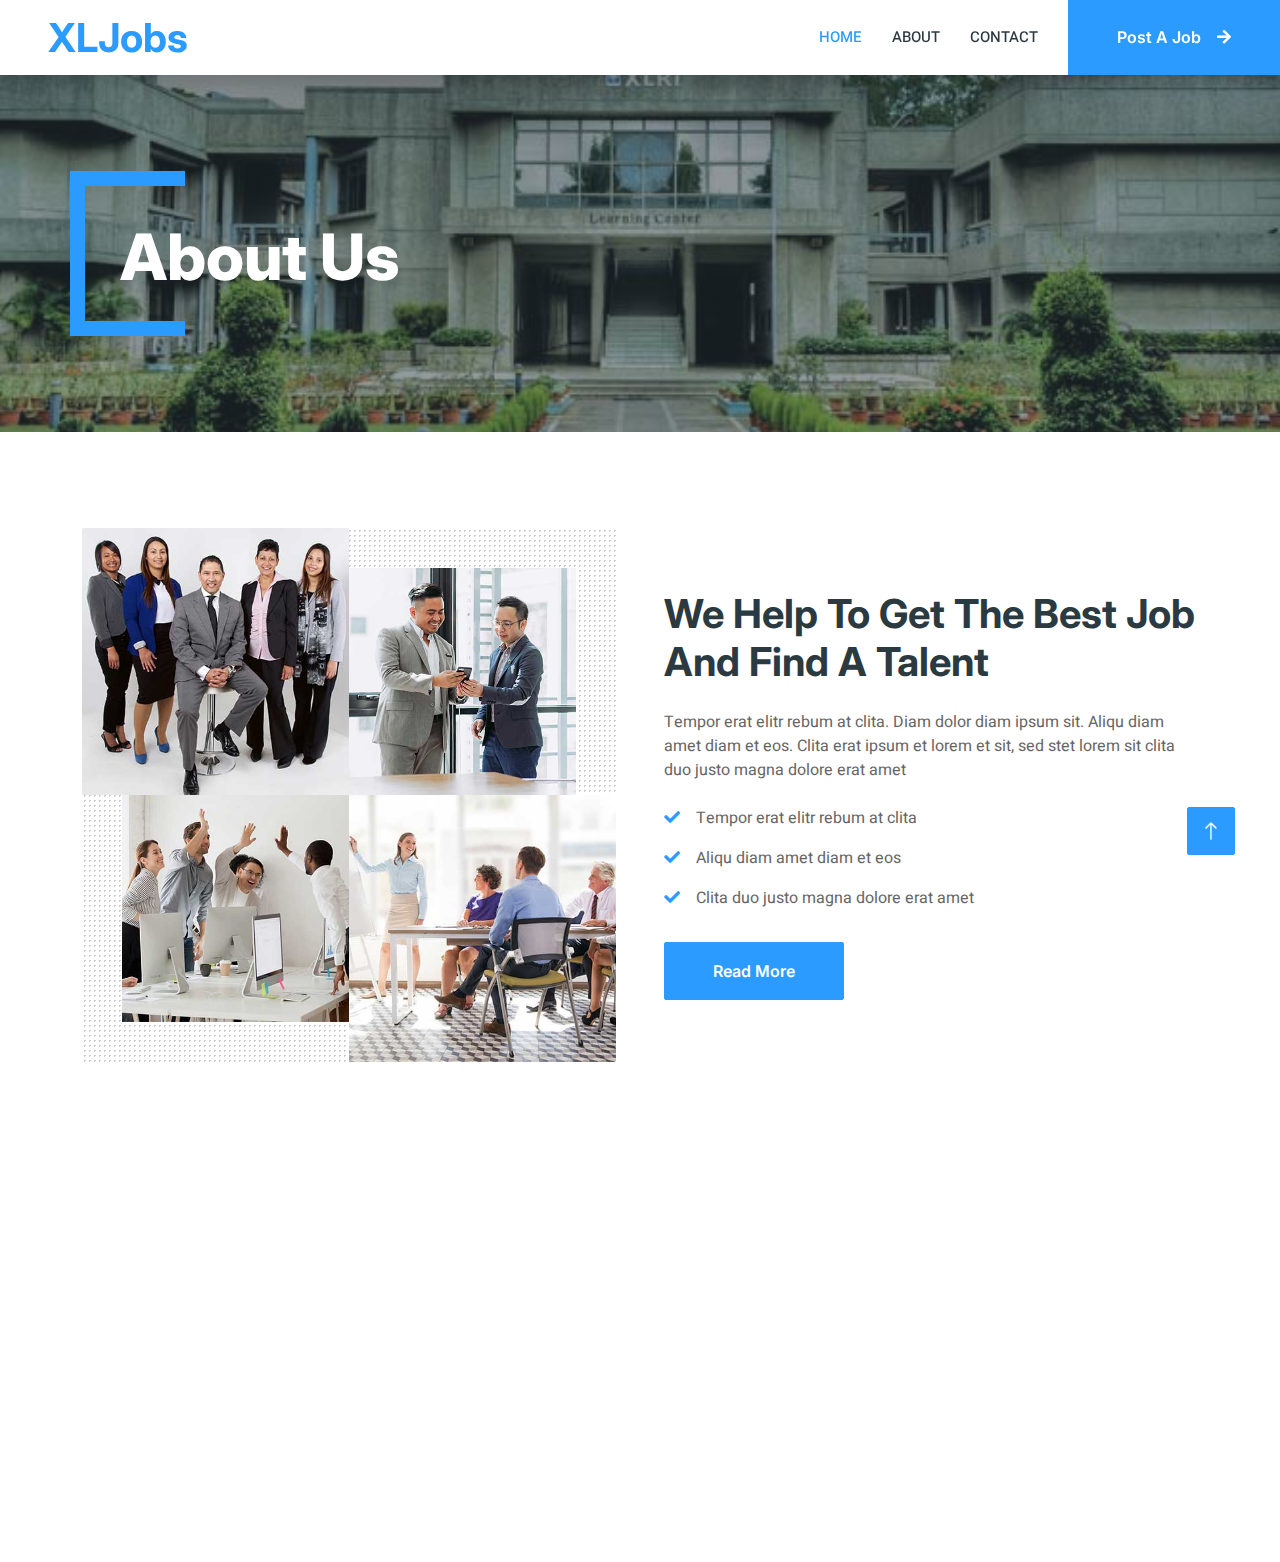
<file: about.html>
<!DOCTYPE html>
<html lang="en">

<head>
    <meta charset="utf-8">
    <title>JobEntry - Job Portal Website Template</title>
    <meta content="width=device-width, initial-scale=1.0" name="viewport">
    <meta content="" name="keywords">
    <meta content="" name="description">

    <!-- Favicon -->
    <link href="img/favicon.ico" rel="icon">

    <!-- Google Web Fonts -->
    <link rel="preconnect" href="https://fonts.googleapis.com">
    <link rel="preconnect" href="https://fonts.gstatic.com" crossorigin>
    <link href="https://fonts.googleapis.com/css2?family=Heebo:wght@400;500;600&family=Inter:wght@700;800&display=swap" rel="stylesheet">
    
    <!-- Icon Font Stylesheet -->
    <link href="https://cdnjs.cloudflare.com/ajax/libs/font-awesome/5.10.0/css/all.min.css" rel="stylesheet">
    <link href="https://cdn.jsdelivr.net/npm/bootstrap-icons@1.4.1/font/bootstrap-icons.css" rel="stylesheet">

    <!-- Libraries Stylesheet -->
    <link href="lib/animate/animate.min.css" rel="stylesheet">
    <link href="lib/owlcarousel/assets/owl.carousel.min.css" rel="stylesheet">

    <!-- Customized Bootstrap Stylesheet -->
    <link href="css/bootstrap.min.css" rel="stylesheet">

    <!-- Template Stylesheet -->
    <link href="css/style.css" rel="stylesheet">
</head>

<body>
    <div class="container-xxl bg-white p-0">
        <!-- Spinner Start -->
        <div id="spinner" class="show bg-white position-fixed translate-middle w-100 vh-100 top-50 start-50 d-flex align-items-center justify-content-center">
            <div class="spinner-border text-primary" style="width: 3rem; height: 3rem;" role="status">
                <span class="sr-only">Loading...</span>
            </div>
        </div>
        <!-- Spinner End -->


 <!-- Navbar Start -->
        <nav class="navbar navbar-expand-lg bg-white navbar-light shadow sticky-top p-0">
            <a href="home.html" class="navbar-brand d-flex align-items-center text-center py-0 px-4 px-lg-5">
                <h1 class="m-0 text-primary">XLJobs</h1>
            </a>
            <button type="button" class="navbar-toggler me-4" data-bs-toggle="collapse" data-bs-target="#navbarCollapse">
                <span class="navbar-toggler-icon"></span>
            </button>
            <div class="collapse navbar-collapse" id="navbarCollapse">
                <div class="navbar-nav ms-auto p-4 p-lg-0">
                    <a href="home.html" class="nav-item nav-link active">Home</a>
                    <a href="about.html" class="nav-item nav-link">About</a>
                    <a href="contact.html" class="nav-item nav-link">Contact</a>
                </div>
                <a href="" class="btn btn-primary rounded-0 py-4 px-lg-5 d-none d-lg-block">Post A Job<i class="fa fa-arrow-right ms-3"></i></a>
            </div>
        </nav>
        <!-- Navbar End -->


        <!-- Header End -->
        <div class="container-xxl py-5 bg-dark page-header mb-5">
            <div class="container my-5 pt-5 pb-4">
                <h1 class="display-3 text-white mb-3 animated slideInDown">About Us</h1>
            </div>
        </div>
        <!-- Header End -->


        <!-- About Start -->
        <div class="container-xxl py-5">
            <div class="container">
                <div class="row g-5 align-items-center">
                    <div class="col-lg-6 wow fadeIn" data-wow-delay="0.1s">
                        <div class="row g-0 about-bg rounded overflow-hidden">
                            <div class="col-6 text-start">
                                <img class="img-fluid w-100" src="img/about-1.jpg">
                            </div>
                            <div class="col-6 text-start">
                                <img class="img-fluid" src="img/about-2.jpg" style="width: 85%; margin-top: 15%;">
                            </div>
                            <div class="col-6 text-end">
                                <img class="img-fluid" src="img/about-3.jpg" style="width: 85%;">
                            </div>
                            <div class="col-6 text-end">
                                <img class="img-fluid w-100" src="img/about-4.jpg">
                            </div>
                        </div>
                    </div>
                    <div class="col-lg-6 wow fadeIn" data-wow-delay="0.5s">
                        <h1 class="mb-4">We Help To Get The Best Job And Find A Talent</h1>
                        <p class="mb-4">Tempor erat elitr rebum at clita. Diam dolor diam ipsum sit. Aliqu diam amet diam et eos. Clita erat ipsum et lorem et sit, sed stet lorem sit clita duo justo magna dolore erat amet</p>
                        <p><i class="fa fa-check text-primary me-3"></i>Tempor erat elitr rebum at clita</p>
                        <p><i class="fa fa-check text-primary me-3"></i>Aliqu diam amet diam et eos</p>
                        <p><i class="fa fa-check text-primary me-3"></i>Clita duo justo magna dolore erat amet</p>
                        <a class="btn btn-primary py-3 px-5 mt-3" href="">Read More</a>
                    </div>
                </div>
            </div>
        </div>
        <!-- About End -->


        <!-- Footer Start -->
        <div class="container-fluid bg-dark text-white-50 footer pt-5 mt-5 wow fadeIn" data-wow-delay="0.1s">
            <div class="container py-5">
                <div class="row g-5">
                    <div class="col-lg-3 col-md-6">
                        <h5 class="text-white mb-4">Contact</h5>
                        <p class="mb-2"><i class="fa fa-map-marker-alt me-3"></i>XLRI Jamshedpue</p>
                        <p class="mb-2"><i class="fa fa-phone-alt me-3"></i>+012 345 67890</p>
                        <p class="mb-2"><i class="fa fa-envelope me-3"></i>placements@xlri.ac.in</p>
                        <div class="d-flex pt-2">
                            <a class="btn btn-outline-light btn-social" href=""><i class="fab fa-twitter"></i></a>
                            <a class="btn btn-outline-light btn-social" href=""><i class="fab fa-facebook-f"></i></a>
                            <a class="btn btn-outline-light btn-social" href=""><i class="fab fa-youtube"></i></a>
                            <a class="btn btn-outline-light btn-social" href=""><i class="fab fa-linkedin-in"></i></a>
                        </div>
                    </div>
                    <div class="col-lg-3 col-md-6">
                        <h5 class="text-white mb-4">Subscribe for updates</h5>
                        <p>Get mail whenever a new job is posted</p>
                        <div class="position-relative mx-auto" style="max-width: 400px;">
                            <input class="form-control bg-transparent w-100 py-3 ps-4 pe-5" type="text" placeholder="Your email">
                            <button type="button" class="btn btn-primary py-2 position-absolute top-0 end-0 mt-2 me-2">SignUp</button>
                        </div>
                    </div>
                </div>
            </div>
            <div class="container">
                <div class="copyright">
                    <div class="row">
                        <div class="col-md-6 text-center text-md-start mb-3 mb-md-0">
                            &copy; <a class="border-bottom" href="#">XLJobs</a>, All Right Reserved. 
                            
                            <!--/*** This template is free as long as you keep the footer author’s credit link/attribution link/backlink. If you'd like to use the template without the footer author’s credit link/attribution link/backlink, you can purchase the Credit Removal License from "https://htmlcodex.com/credit-removal". Thank you for your support. ***/-->
                            Designed By <a class="border-bottom" href="https://htmlcodex.com">SOCRATES</a>
                        </div>
                        <div class="col-md-6 text-center text-md-end">
                            <div class="footer-menu">
                                <a href="">Home</a>
                                <a href="">Cookies</a>
                                <a href="">Help</a>
                                <a href="">FQAs</a>
                            </div>
                        </div>
                    </div>
                </div>
            </div>
        </div>
        <!-- Footer End -->


        <!-- Back to Top -->
        <a href="#" class="btn btn-lg btn-primary btn-lg-square back-to-top"><i class="bi bi-arrow-up"></i></a>
    </div>

    <!-- JavaScript Libraries -->
    <script src="https://code.jquery.com/jquery-3.4.1.min.js"></script>
    <script src="https://cdn.jsdelivr.net/npm/bootstrap@5.0.0/dist/js/bootstrap.bundle.min.js"></script>
    <script src="lib/wow/wow.min.js"></script>
    <script src="lib/easing/easing.min.js"></script>
    <script src="lib/waypoints/waypoints.min.js"></script>
    <script src="lib/owlcarousel/owl.carousel.min.js"></script>

    <!-- Template Javascript -->
    <script src="js/main.js"></script>
</body>

</html>
</file>
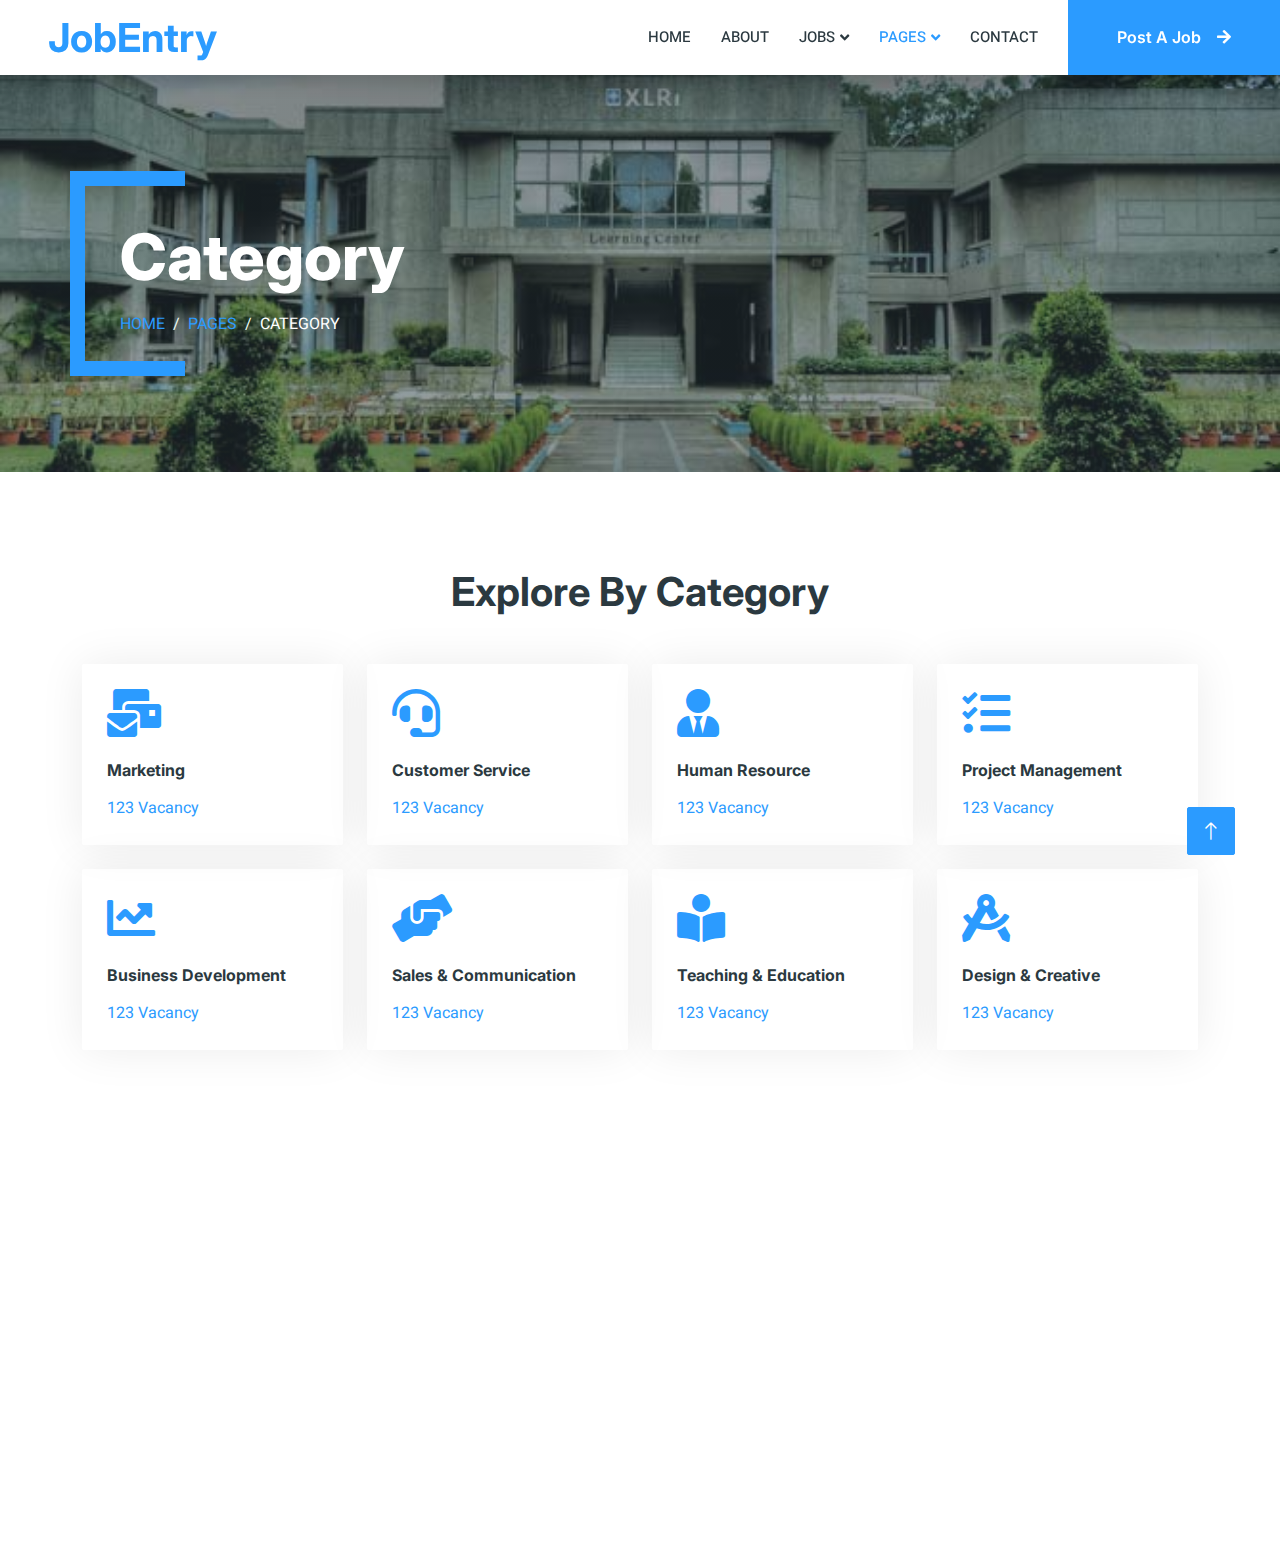
<file: category.html>
<!DOCTYPE html>
<html lang="en">

<head>
    <meta charset="utf-8">
    <title>JobEntry - Job Portal Website Template</title>
    <meta content="width=device-width, initial-scale=1.0" name="viewport">
    <meta content="" name="keywords">
    <meta content="" name="description">

    <!-- Favicon -->
    <link href="img/favicon.ico" rel="icon">

    <!-- Google Web Fonts -->
    <link rel="preconnect" href="https://fonts.googleapis.com">
    <link rel="preconnect" href="https://fonts.gstatic.com" crossorigin>
    <link href="https://fonts.googleapis.com/css2?family=Heebo:wght@400;500;600&family=Inter:wght@700;800&display=swap" rel="stylesheet">
    
    <!-- Icon Font Stylesheet -->
    <link href="https://cdnjs.cloudflare.com/ajax/libs/font-awesome/5.10.0/css/all.min.css" rel="stylesheet">
    <link href="https://cdn.jsdelivr.net/npm/bootstrap-icons@1.4.1/font/bootstrap-icons.css" rel="stylesheet">

    <!-- Libraries Stylesheet -->
    <link href="lib/animate/animate.min.css" rel="stylesheet">
    <link href="lib/owlcarousel/assets/owl.carousel.min.css" rel="stylesheet">

    <!-- Customized Bootstrap Stylesheet -->
    <link href="css/bootstrap.min.css" rel="stylesheet">

    <!-- Template Stylesheet -->
    <link href="css/style.css" rel="stylesheet">
</head>

<body>
    <div class="container-xxl bg-white p-0">
        <!-- Spinner Start -->
        <div id="spinner" class="show bg-white position-fixed translate-middle w-100 vh-100 top-50 start-50 d-flex align-items-center justify-content-center">
            <div class="spinner-border text-primary" style="width: 3rem; height: 3rem;" role="status">
                <span class="sr-only">Loading...</span>
            </div>
        </div>
        <!-- Spinner End -->


        <!-- Navbar Start -->
        <nav class="navbar navbar-expand-lg bg-white navbar-light shadow sticky-top p-0">
            <a href="index.html" class="navbar-brand d-flex align-items-center text-center py-0 px-4 px-lg-5">
                <h1 class="m-0 text-primary">JobEntry</h1>
            </a>
            <button type="button" class="navbar-toggler me-4" data-bs-toggle="collapse" data-bs-target="#navbarCollapse">
                <span class="navbar-toggler-icon"></span>
            </button>
            <div class="collapse navbar-collapse" id="navbarCollapse">
                <div class="navbar-nav ms-auto p-4 p-lg-0">
                    <a href="index.html" class="nav-item nav-link">Home</a>
                    <a href="about.html" class="nav-item nav-link">About</a>
                    <div class="nav-item dropdown">
                        <a href="#" class="nav-link dropdown-toggle" data-bs-toggle="dropdown">Jobs</a>
                        <div class="dropdown-menu rounded-0 m-0">
                            <a href="job-list.html" class="dropdown-item">Job List</a>
                            <a href="job-detail.html" class="dropdown-item">Job Detail</a>
                        </div>
                    </div>
                    <div class="nav-item dropdown">
                        <a href="#" class="nav-link dropdown-toggle active" data-bs-toggle="dropdown">Pages</a>
                        <div class="dropdown-menu rounded-0 m-0">
                            <a href="category.html" class="dropdown-item active">Job Category</a>
                            <a href="testimonial.html" class="dropdown-item">Testimonial</a>
                            <a href="404.html" class="dropdown-item">404</a>
                        </div>
                    </div>
                    <a href="contact.html" class="nav-item nav-link">Contact</a>
                </div>
                <a href="" class="btn btn-primary rounded-0 py-4 px-lg-5 d-none d-lg-block">Post A Job<i class="fa fa-arrow-right ms-3"></i></a>
            </div>
        </nav>
        <!-- Navbar End -->


        <!-- Header End -->
        <div class="container-xxl py-5 bg-dark page-header mb-5">
            <div class="container my-5 pt-5 pb-4">
                <h1 class="display-3 text-white mb-3 animated slideInDown">Category</h1>
                <nav aria-label="breadcrumb">
                    <ol class="breadcrumb text-uppercase">
                        <li class="breadcrumb-item"><a href="#">Home</a></li>
                        <li class="breadcrumb-item"><a href="#">Pages</a></li>
                        <li class="breadcrumb-item text-white active" aria-current="page">Category</li>
                    </ol>
                </nav>
            </div>
        </div>
        <!-- Header End -->


        <!-- Category Start -->
        <div class="container-xxl py-5">
            <div class="container">
                <h1 class="text-center mb-5 wow fadeInUp" data-wow-delay="0.1s">Explore By Category</h1>
                <div class="row g-4">
                    <div class="col-lg-3 col-sm-6 wow fadeInUp" data-wow-delay="0.1s">
                        <a class="cat-item rounded p-4" href="">
                            <i class="fa fa-3x fa-mail-bulk text-primary mb-4"></i>
                            <h6 class="mb-3">Marketing</h6>
                            <p class="mb-0">123 Vacancy</p>
                        </a>
                    </div>
                    <div class="col-lg-3 col-sm-6 wow fadeInUp" data-wow-delay="0.3s">
                        <a class="cat-item rounded p-4" href="">
                            <i class="fa fa-3x fa-headset text-primary mb-4"></i>
                            <h6 class="mb-3">Customer Service</h6>
                            <p class="mb-0">123 Vacancy</p>
                        </a>
                    </div>
                    <div class="col-lg-3 col-sm-6 wow fadeInUp" data-wow-delay="0.5s">
                        <a class="cat-item rounded p-4" href="">
                            <i class="fa fa-3x fa-user-tie text-primary mb-4"></i>
                            <h6 class="mb-3">Human Resource</h6>
                            <p class="mb-0">123 Vacancy</p>
                        </a>
                    </div>
                    <div class="col-lg-3 col-sm-6 wow fadeInUp" data-wow-delay="0.7s">
                        <a class="cat-item rounded p-4" href="">
                            <i class="fa fa-3x fa-tasks text-primary mb-4"></i>
                            <h6 class="mb-3">Project Management</h6>
                            <p class="mb-0">123 Vacancy</p>
                        </a>
                    </div>
                    <div class="col-lg-3 col-sm-6 wow fadeInUp" data-wow-delay="0.1s">
                        <a class="cat-item rounded p-4" href="">
                            <i class="fa fa-3x fa-chart-line text-primary mb-4"></i>
                            <h6 class="mb-3">Business Development</h6>
                            <p class="mb-0">123 Vacancy</p>
                        </a>
                    </div>
                    <div class="col-lg-3 col-sm-6 wow fadeInUp" data-wow-delay="0.3s">
                        <a class="cat-item rounded p-4" href="">
                            <i class="fa fa-3x fa-hands-helping text-primary mb-4"></i>
                            <h6 class="mb-3">Sales & Communication</h6>
                            <p class="mb-0">123 Vacancy</p>
                        </a>
                    </div>
                    <div class="col-lg-3 col-sm-6 wow fadeInUp" data-wow-delay="0.5s">
                        <a class="cat-item rounded p-4" href="">
                            <i class="fa fa-3x fa-book-reader text-primary mb-4"></i>
                            <h6 class="mb-3">Teaching & Education</h6>
                            <p class="mb-0">123 Vacancy</p>
                        </a>
                    </div>
                    <div class="col-lg-3 col-sm-6 wow fadeInUp" data-wow-delay="0.7s">
                        <a class="cat-item rounded p-4" href="">
                            <i class="fa fa-3x fa-drafting-compass text-primary mb-4"></i>
                            <h6 class="mb-3">Design & Creative</h6>
                            <p class="mb-0">123 Vacancy</p>
                        </a>
                    </div>
                </div>
            </div>
        </div>
        <!-- Category End -->


        <!-- Footer Start -->
        <div class="container-fluid bg-dark text-white-50 footer pt-5 mt-5 wow fadeIn" data-wow-delay="0.1s">
            <div class="container py-5">
                <div class="row g-5">
                    <div class="col-lg-3 col-md-6">
                        <h5 class="text-white mb-4">Company</h5>
                        <a class="btn btn-link text-white-50" href="">About Us</a>
                        <a class="btn btn-link text-white-50" href="">Contact Us</a>
                        <a class="btn btn-link text-white-50" href="">Our Services</a>
                        <a class="btn btn-link text-white-50" href="">Privacy Policy</a>
                        <a class="btn btn-link text-white-50" href="">Terms & Condition</a>
                    </div>
                    <div class="col-lg-3 col-md-6">
                        <h5 class="text-white mb-4">Quick Links</h5>
                        <a class="btn btn-link text-white-50" href="">About Us</a>
                        <a class="btn btn-link text-white-50" href="">Contact Us</a>
                        <a class="btn btn-link text-white-50" href="">Our Services</a>
                        <a class="btn btn-link text-white-50" href="">Privacy Policy</a>
                        <a class="btn btn-link text-white-50" href="">Terms & Condition</a>
                    </div>
                    <div class="col-lg-3 col-md-6">
                        <h5 class="text-white mb-4">Contact</h5>
                        <p class="mb-2"><i class="fa fa-map-marker-alt me-3"></i>123 Street, New York, USA</p>
                        <p class="mb-2"><i class="fa fa-phone-alt me-3"></i>+012 345 67890</p>
                        <p class="mb-2"><i class="fa fa-envelope me-3"></i>info@example.com</p>
                        <div class="d-flex pt-2">
                            <a class="btn btn-outline-light btn-social" href=""><i class="fab fa-twitter"></i></a>
                            <a class="btn btn-outline-light btn-social" href=""><i class="fab fa-facebook-f"></i></a>
                            <a class="btn btn-outline-light btn-social" href=""><i class="fab fa-youtube"></i></a>
                            <a class="btn btn-outline-light btn-social" href=""><i class="fab fa-linkedin-in"></i></a>
                        </div>
                    </div>
                    <div class="col-lg-3 col-md-6">
                        <h5 class="text-white mb-4">Newsletter</h5>
                        <p>Dolor amet sit justo amet elitr clita ipsum elitr est.</p>
                        <div class="position-relative mx-auto" style="max-width: 400px;">
                            <input class="form-control bg-transparent w-100 py-3 ps-4 pe-5" type="text" placeholder="Your email">
                            <button type="button" class="btn btn-primary py-2 position-absolute top-0 end-0 mt-2 me-2">SignUp</button>
                        </div>
                    </div>
                </div>
            </div>
            <div class="container">
                <div class="copyright">
                    <div class="row">
                        <div class="col-md-6 text-center text-md-start mb-3 mb-md-0">
                            &copy; <a class="border-bottom" href="#">Your Site Name</a>, All Right Reserved. 
							
							<!--/*** This template is free as long as you keep the footer author’s credit link/attribution link/backlink. If you'd like to use the template without the footer author’s credit link/attribution link/backlink, you can purchase the Credit Removal License from "https://htmlcodex.com/credit-removal". Thank you for your support. ***/-->
							Designed By <a class="border-bottom" href="https://htmlcodex.com">HTML Codex</a>
                        </div>
                        <div class="col-md-6 text-center text-md-end">
                            <div class="footer-menu">
                                <a href="">Home</a>
                                <a href="">Cookies</a>
                                <a href="">Help</a>
                                <a href="">FQAs</a>
                            </div>
                        </div>
                    </div>
                </div>
            </div>
        </div>
        <!-- Footer End -->


        <!-- Back to Top -->
        <a href="#" class="btn btn-lg btn-primary btn-lg-square back-to-top"><i class="bi bi-arrow-up"></i></a>
    </div>

    <!-- JavaScript Libraries -->
    <script src="https://code.jquery.com/jquery-3.4.1.min.js"></script>
    <script src="https://cdn.jsdelivr.net/npm/bootstrap@5.0.0/dist/js/bootstrap.bundle.min.js"></script>
    <script src="lib/wow/wow.min.js"></script>
    <script src="lib/easing/easing.min.js"></script>
    <script src="lib/waypoints/waypoints.min.js"></script>
    <script src="lib/owlcarousel/owl.carousel.min.js"></script>

    <!-- Template Javascript -->
    <script src="js/main.js"></script>
</body>

</html>
</file>
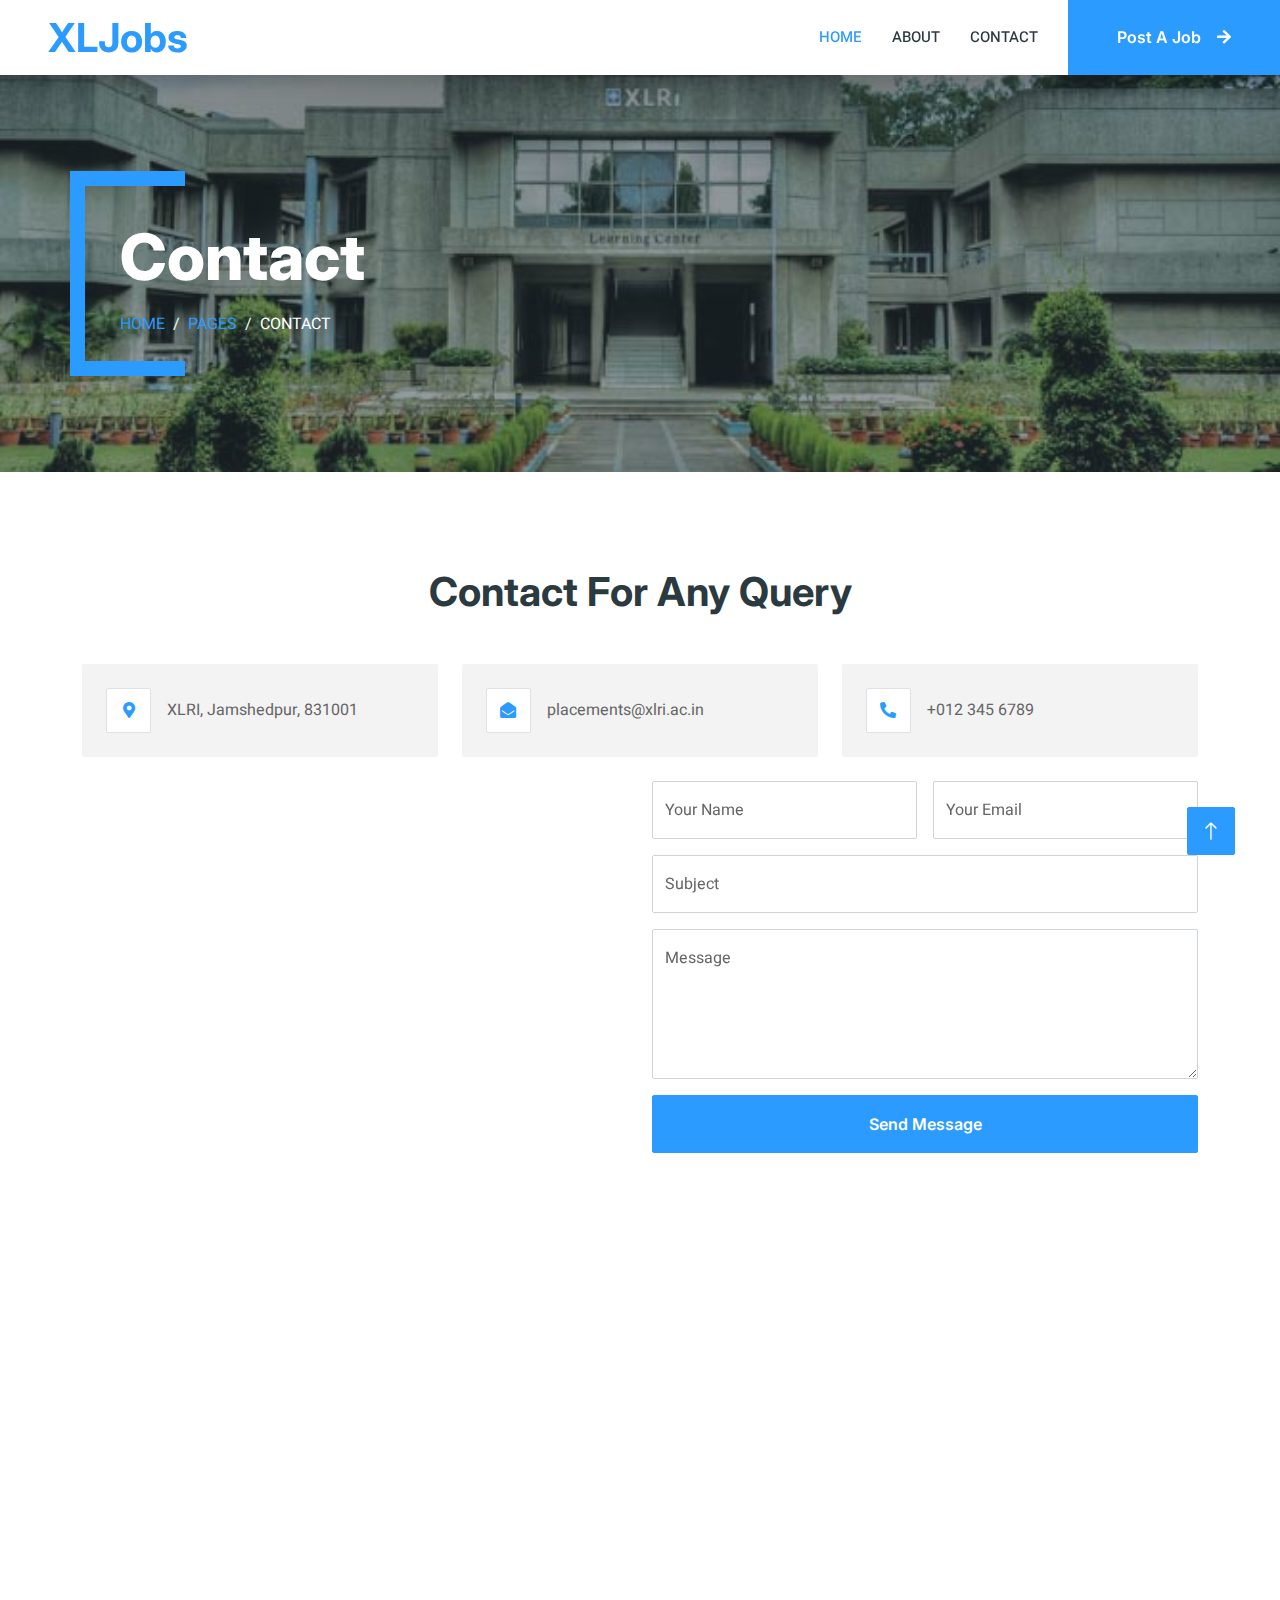
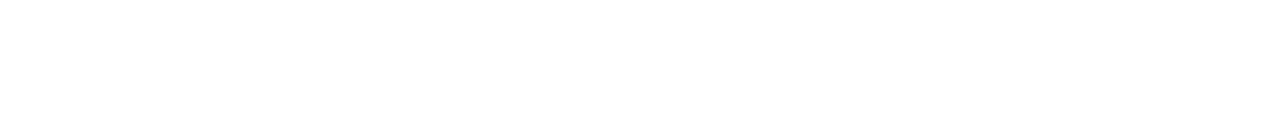
<file: contact.html>
<!DOCTYPE html>
<html lang="en">

<head>
    <meta charset="utf-8">
    <title>JobEntry - Job Portal Website Template</title>
    <meta content="width=device-width, initial-scale=1.0" name="viewport">
    <meta content="" name="keywords">
    <meta content="" name="description">

    <!-- Favicon -->
    <link href="img/favicon.ico" rel="icon">

    <!-- Google Web Fonts -->
    <link rel="preconnect" href="https://fonts.googleapis.com">
    <link rel="preconnect" href="https://fonts.gstatic.com" crossorigin>
    <link href="https://fonts.googleapis.com/css2?family=Heebo:wght@400;500;600&family=Inter:wght@700;800&display=swap" rel="stylesheet">
    
    <!-- Icon Font Stylesheet -->
    <link href="https://cdnjs.cloudflare.com/ajax/libs/font-awesome/5.10.0/css/all.min.css" rel="stylesheet">
    <link href="https://cdn.jsdelivr.net/npm/bootstrap-icons@1.4.1/font/bootstrap-icons.css" rel="stylesheet">

    <!-- Libraries Stylesheet -->
    <link href="lib/animate/animate.min.css" rel="stylesheet">
    <link href="lib/owlcarousel/assets/owl.carousel.min.css" rel="stylesheet">

    <!-- Customized Bootstrap Stylesheet -->
    <link href="css/bootstrap.min.css" rel="stylesheet">

    <!-- Template Stylesheet -->
    <link href="css/style.css" rel="stylesheet">
</head>

<body>
    <div class="container-xxl bg-white p-0">
        <!-- Spinner Start -->
        <div id="spinner" class="show bg-white position-fixed translate-middle w-100 vh-100 top-50 start-50 d-flex align-items-center justify-content-center">
            <div class="spinner-border text-primary" style="width: 3rem; height: 3rem;" role="status">
                <span class="sr-only">Loading...</span>
            </div>
        </div>
        <!-- Spinner End -->


 <!-- Navbar Start -->
        <nav class="navbar navbar-expand-lg bg-white navbar-light shadow sticky-top p-0">
            <a href="home.html" class="navbar-brand d-flex align-items-center text-center py-0 px-4 px-lg-5">
                <h1 class="m-0 text-primary">XLJobs</h1>
            </a>
            <button type="button" class="navbar-toggler me-4" data-bs-toggle="collapse" data-bs-target="#navbarCollapse">
                <span class="navbar-toggler-icon"></span>
            </button>
            <div class="collapse navbar-collapse" id="navbarCollapse">
                <div class="navbar-nav ms-auto p-4 p-lg-0">
                    <a href="home.html" class="nav-item nav-link active">Home</a>
                    <a href="about.html" class="nav-item nav-link">About</a>
                    <a href="contact.html" class="nav-item nav-link">Contact</a>
                </div>
                <a href="" class="btn btn-primary rounded-0 py-4 px-lg-5 d-none d-lg-block">Post A Job<i class="fa fa-arrow-right ms-3"></i></a>
            </div>
        </nav>
        <!-- Navbar End -->


        <!-- Header End -->
        <div class="container-xxl py-5 bg-dark page-header mb-5">
            <div class="container my-5 pt-5 pb-4">
                <h1 class="display-3 text-white mb-3 animated slideInDown">Contact</h1>
                <nav aria-label="breadcrumb">
                    <ol class="breadcrumb text-uppercase">
                        <li class="breadcrumb-item"><a href="#">Home</a></li>
                        <li class="breadcrumb-item"><a href="#">Pages</a></li>
                        <li class="breadcrumb-item text-white active" aria-current="page">Contact</li>
                    </ol>
                </nav>
            </div>
        </div>
        <!-- Header End -->


        <!-- Contact Start -->
        <div class="container-xxl py-5">
            <div class="container">
                <h1 class="text-center mb-5 wow fadeInUp" data-wow-delay="0.1s">Contact For Any Query</h1>
                <div class="row g-4">
                    <div class="col-12">
                        <div class="row gy-4">
                            <div class="col-md-4 wow fadeIn" data-wow-delay="0.1s">
                                <div class="d-flex align-items-center bg-light rounded p-4">
                                    <div class="bg-white border rounded d-flex flex-shrink-0 align-items-center justify-content-center me-3" style="width: 45px; height: 45px;">
                                        <i class="fa fa-map-marker-alt text-primary"></i>
                                    </div>
                                    <span>XLRI, Jamshedpur, 831001</span>
                                </div>
                            </div>
                            <div class="col-md-4 wow fadeIn" data-wow-delay="0.3s">
                                <div class="d-flex align-items-center bg-light rounded p-4">
                                    <div class="bg-white border rounded d-flex flex-shrink-0 align-items-center justify-content-center me-3" style="width: 45px; height: 45px;">
                                        <i class="fa fa-envelope-open text-primary"></i>
                                    </div>
                                    <span>placements@xlri.ac.in</span>
                                </div>
                            </div>
                            <div class="col-md-4 wow fadeIn" data-wow-delay="0.5s">
                                <div class="d-flex align-items-center bg-light rounded p-4">
                                    <div class="bg-white border rounded d-flex flex-shrink-0 align-items-center justify-content-center me-3" style="width: 45px; height: 45px;">
                                        <i class="fa fa-phone-alt text-primary"></i>
                                    </div>
                                    <span>+012 345 6789</span>
                                </div>
                            </div>
                        </div>
                    </div>
                    <div class="col-md-6 wow fadeInUp" data-wow-delay="0.1s">
                        <iframe src="https://www.google.com/maps/embed?pb=!1m18!1m12!1m3!1d3677.70844723979!2d86.18856151496395!3d22.813264685059373!2m3!1f0!2f0!3f0!3m2!1i1024!2i768!4f13.1!3m3!1m2!1s0x39f5e39e000ddfd9%3A0x5c0dfa9771c7d7bf!2sXLRI%20-%20Xavier%20School%20of%20Management!5e0!3m2!1sen!2sin!4v1645541598634!5m2!1sen!2sin" width="600" height="450" style="border:0;" allowfullscreen="" loading="lazy"></iframe>
                    </div>
                    <div class="col-md-6">
                        <div class="wow fadeInUp" data-wow-delay="0.5s">
                            <!-- <p class="mb-4">The contact form is currently inactive. Get a functional and working contact form with Ajax & PHP in a few minutes. Just copy and paste the files, add a little code and you're done. <a href="https://htmlcodex.com/contact-form">Download Now</a>.</p> -->
                            <form>
                                <div class="row g-3">
                                    <div class="col-md-6">
                                        <div class="form-floating">
                                            <input type="text" class="form-control" id="name" placeholder="Your Name">
                                            <label for="name">Your Name</label>
                                        </div>
                                    </div>
                                    <div class="col-md-6">
                                        <div class="form-floating">
                                            <input type="email" class="form-control" id="email" placeholder="Your Email">
                                            <label for="email">Your Email</label>
                                        </div>
                                    </div>
                                    <div class="col-12">
                                        <div class="form-floating">
                                            <input type="text" class="form-control" id="subject" placeholder="Subject">
                                            <label for="subject">Subject</label>
                                        </div>
                                    </div>
                                    <div class="col-12">
                                        <div class="form-floating">
                                            <textarea class="form-control" placeholder="Leave a message here" id="message" style="height: 150px"></textarea>
                                            <label for="message">Message</label>
                                        </div>
                                    </div>
                                    <div class="col-12">
                                        <button class="btn btn-primary w-100 py-3" type="submit">Send Message</button>
                                    </div>
                                </div>
                            </form>
                        </div>
                    </div>
                </div>
            </div>
        </div>
        <!-- Contact End -->


               <!-- Footer Start -->
        <div class="container-fluid bg-dark text-white-50 footer pt-5 mt-5 wow fadeIn" data-wow-delay="0.1s">
            <div class="container py-5">
                <div class="row g-5">
                    <div class="col-lg-3 col-md-6">
                        <h5 class="text-white mb-4">Contact</h5>
                        <p class="mb-2"><i class="fa fa-map-marker-alt me-3"></i>XLRI Jamshedpue</p>
                        <p class="mb-2"><i class="fa fa-phone-alt me-3"></i>+012 345 67890</p>
                        <p class="mb-2"><i class="fa fa-envelope me-3"></i>placements@xlri.ac.in</p>
                        <div class="d-flex pt-2">
                            <a class="btn btn-outline-light btn-social" href=""><i class="fab fa-twitter"></i></a>
                            <a class="btn btn-outline-light btn-social" href=""><i class="fab fa-facebook-f"></i></a>
                            <a class="btn btn-outline-light btn-social" href=""><i class="fab fa-youtube"></i></a>
                            <a class="btn btn-outline-light btn-social" href=""><i class="fab fa-linkedin-in"></i></a>
                        </div>
                    </div>
                    <div class="col-lg-3 col-md-6">
                        <h5 class="text-white mb-4">Subscribe for updates</h5>
                        <p>Get mail whenever a new job is posted</p>
                        <div class="position-relative mx-auto" style="max-width: 400px;">
                            <input class="form-control bg-transparent w-100 py-3 ps-4 pe-5" type="text" placeholder="Your email">
                            <button type="button" class="btn btn-primary py-2 position-absolute top-0 end-0 mt-2 me-2">SignUp</button>
                        </div>
                    </div>
                </div>
            </div>
            <div class="container">
                <div class="copyright">
                    <div class="row">
                        <div class="col-md-6 text-center text-md-start mb-3 mb-md-0">
                            &copy; <a class="border-bottom" href="#">XLJobs</a>, All Right Reserved. 
                            
                            <!--/*** This template is free as long as you keep the footer author’s credit link/attribution link/backlink. If you'd like to use the template without the footer author’s credit link/attribution link/backlink, you can purchase the Credit Removal License from "https://htmlcodex.com/credit-removal". Thank you for your support. ***/-->
                            Designed By <a class="border-bottom" href="https://htmlcodex.com">Socrates</a>
                        </div>
                        <div class="col-md-6 text-center text-md-end">
                            <div class="footer-menu">
                                <a href="">Home</a>
                                <a href="">Cookies</a>
                                <a href="">Help</a>
                                <a href="">FQAs</a>
                            </div>
                        </div>
                    </div>
                </div>
            </div>
        </div>
        <!-- Footer End -->


        <!-- Back to Top -->
        <a href="#" class="btn btn-lg btn-primary btn-lg-square back-to-top"><i class="bi bi-arrow-up"></i></a>
    </div>

    <!-- JavaScript Libraries -->
    <script src="https://code.jquery.com/jquery-3.4.1.min.js"></script>
    <script src="https://cdn.jsdelivr.net/npm/bootstrap@5.0.0/dist/js/bootstrap.bundle.min.js"></script>
    <script src="lib/wow/wow.min.js"></script>
    <script src="lib/easing/easing.min.js"></script>
    <script src="lib/waypoints/waypoints.min.js"></script>
    <script src="lib/owlcarousel/owl.carousel.min.js"></script>

    <!-- Template Javascript -->
    <script src="js/main.js"></script>
</body>

</html>
</file>
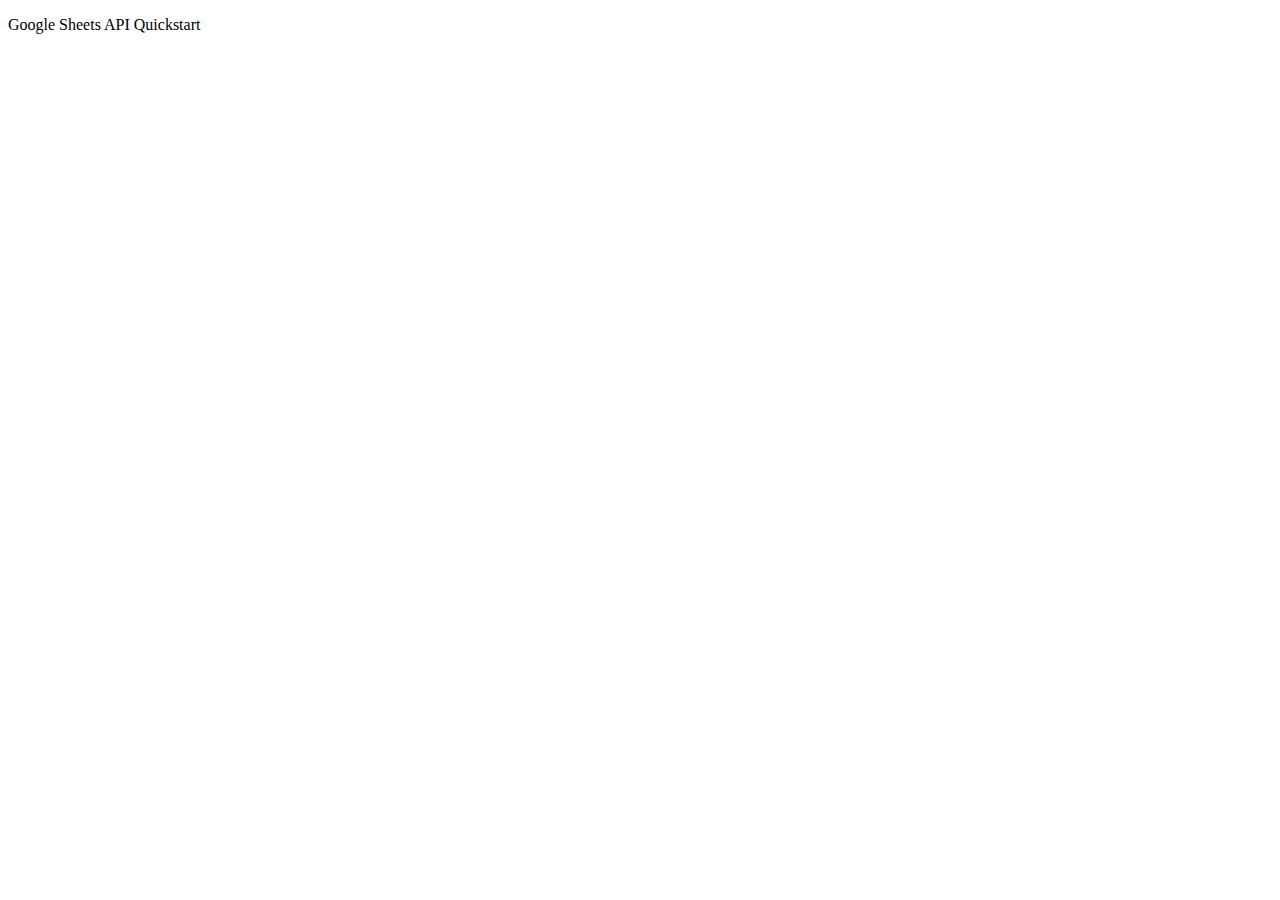
<file: gsheet.html>
<!DOCTYPE html>
<html>
  <head>
    <title>Google Sheets API Quickstart</title>
    <meta charset="utf-8" />
  </head>
  <body>
    <p>Google Sheets API Quickstart</p>

    <!--Add buttons to initiate auth sequence and sign out-->
    <button id="authorize_button" style="display: none;">Authorize</button>
    <button id="signout_button" style="display: none;">Sign Out</button>

    <pre id="content" style="white-space: pre-wrap;"></pre>

    <script type="text/javascript">
      // Client ID and API key from the Developer Console
      var CLIENT_ID = '345528754176-9decbu0ap8sopkp9brvaprgrnup3cfg0.apps.googleusercontent.com';
      var API_KEY = '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';

      // Array of API discovery doc URLs for APIs used by the quickstart
      var DISCOVERY_DOCS = ["https://sheets.googleapis.com/$discovery/rest?version=v4"];

      // Authorization scopes required by the API; multiple scopes can be
      // included, separated by spaces.
      var SCOPES = "https://www.googleapis.com/auth/spreadsheets.readonly";

      var authorizeButton = document.getElementById('authorize_button');
      var signoutButton = document.getElementById('signout_button');

      /**
       *  On load, called to load the auth2 library and API client library.
       */
      function handleClientLoad() {
        gapi.load('client:auth2', initClient);
      }

      /**
       *  Initializes the API client library and sets up sign-in state
       *  listeners.
       */
      function initClient() {
        gapi.client.init({
          apiKey: API_KEY,
          clientId: CLIENT_ID,
          discoveryDocs: DISCOVERY_DOCS,
          scope: SCOPES
        }).then(function () {
          // Listen for sign-in state changes.
          gapi.auth2.getAuthInstance().isSignedIn.listen(updateSigninStatus);

          // Handle the initial sign-in state.
          updateSigninStatus(gapi.auth2.getAuthInstance().isSignedIn.get());
          authorizeButton.onclick = handleAuthClick;
          signoutButton.onclick = handleSignoutClick;
        }, function(error) {
          appendPre(JSON.stringify(error, null, 2));
        });
      }

      /**
       *  Called when the signed in status changes, to update the UI
       *  appropriately. After a sign-in, the API is called.
       */
      function updateSigninStatus(isSignedIn) {
        if (isSignedIn) {
          authorizeButton.style.display = 'none';
          signoutButton.style.display = 'block';
          listMajors();
        } else {
          authorizeButton.style.display = 'block';
          signoutButton.style.display = 'none';
        }
      }

      /**
       *  Sign in the user upon button click.
       */
      function handleAuthClick(event) {
        gapi.auth2.getAuthInstance().signIn();
      }

      /**
       *  Sign out the user upon button click.
       */
      function handleSignoutClick(event) {
        gapi.auth2.getAuthInstance().signOut();
      }

      /**
       * Append a pre element to the body containing the given message
       * as its text node. Used to display the results of the API call.
       *
       * @param {string} message Text to be placed in pre element.
       */
      function appendPre(message) {
        var pre = document.getElementById('content');
        var textContent = document.createTextNode(message + '\n');
        pre.appendChild(textContent);
      }

      /**
       * Print the names and majors of students in a sample spreadsheet:
       * https://docs.google.com/spreadsheets/d/1BxiMVs0XRA5nFMdKvBdBZjgmUUqptlbs74OgvE2upms/edit
       */
      function listMajors() {
        gapi.client.sheets.spreadsheets.values.get({
          spreadsheetId: '1BxiMVs0XRA5nFMdKvBdBZjgmUUqptlbs74OgvE2upms',
          range: 'Class Data!A2:E',
        }).then(function(response) {
          var range = response.result;
          if (range.values.length > 0) {
            appendPre('Name, Major:');
            for (i = 0; i < range.values.length; i++) {
              var row = range.values[i];
              // Print columns A and E, which correspond to indices 0 and 4.
              appendPre(row[0] + ', ' + row[4]);
            }
          } else {
            appendPre('No data found.');
          }
        }, function(response) {
          appendPre('Error: ' + response.result.error.message);
        });
      }

    </script>

    <script async defer src="https://apis.google.com/js/api.js"
      onload="this.onload=function(){};handleClientLoad()"
      onreadystatechange="if (this.readyState === 'complete') this.onload()">
    </script>
  </body>
</html>
</file>
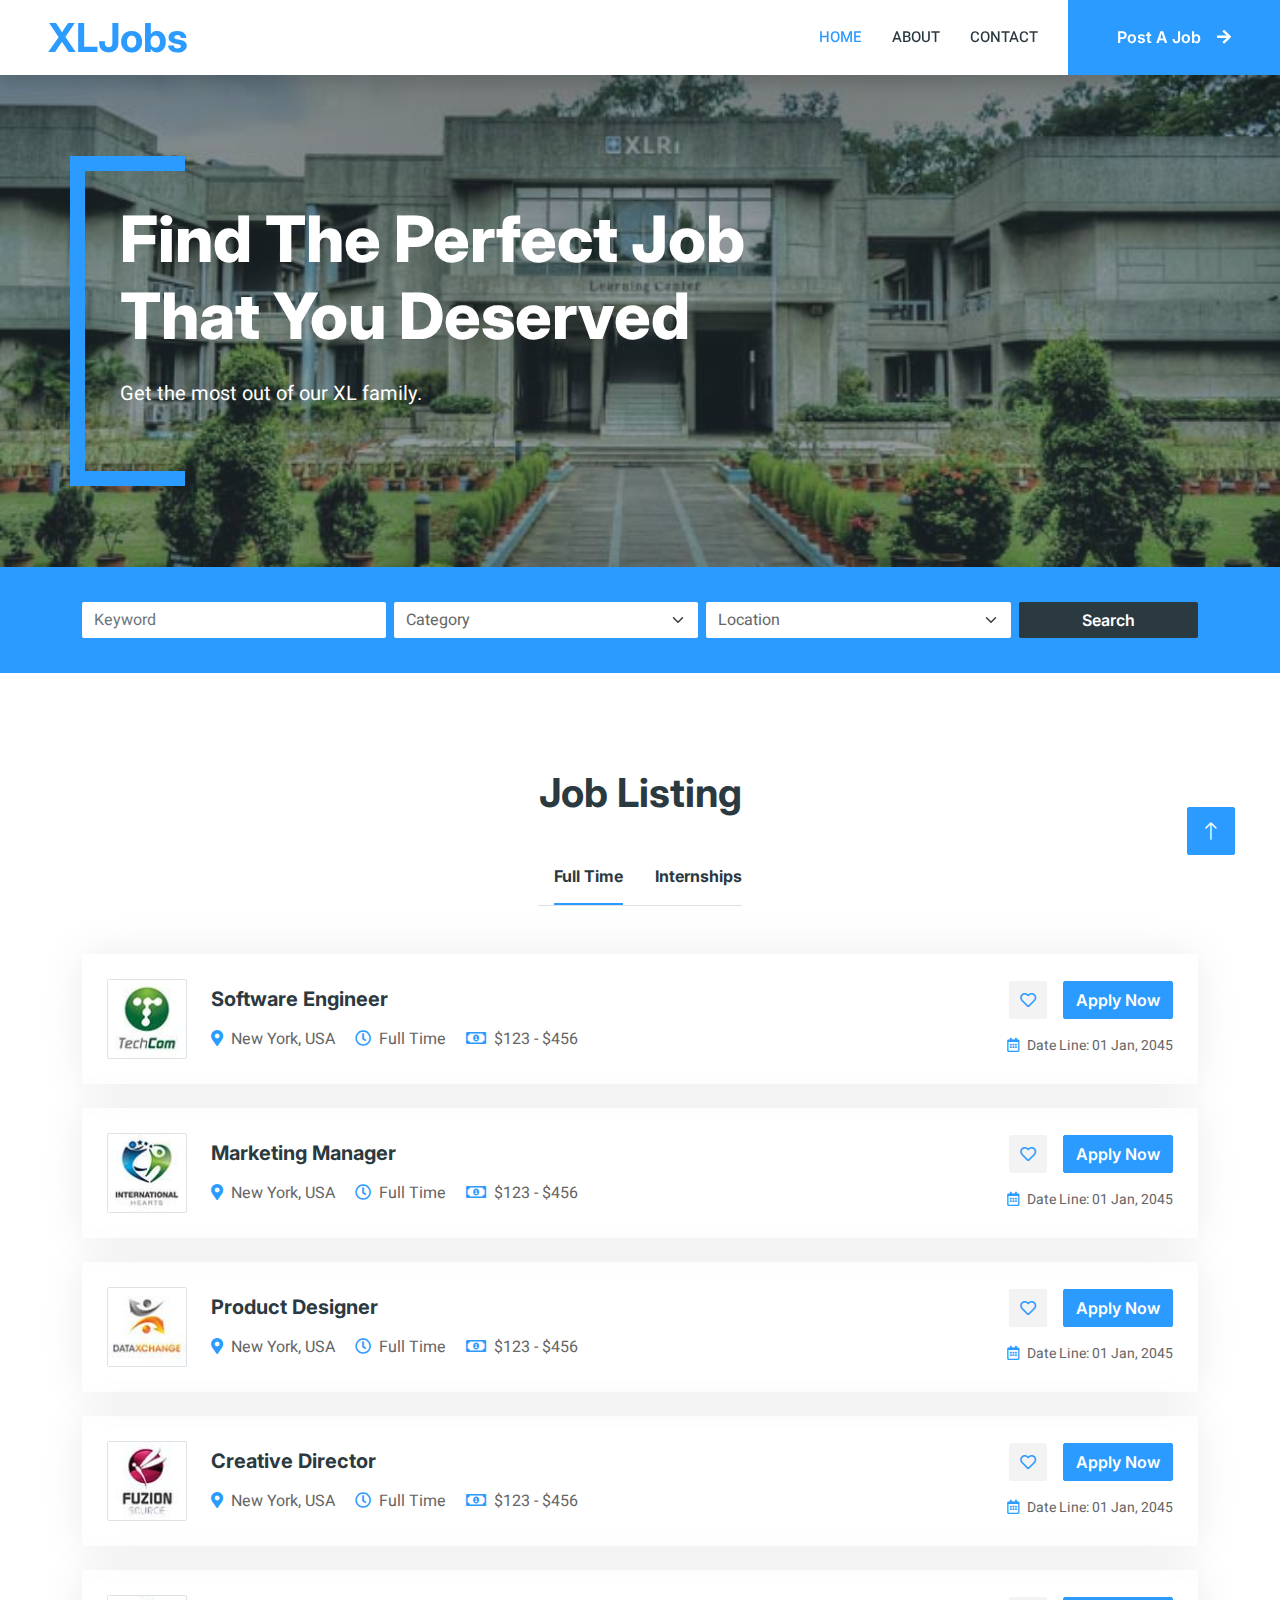
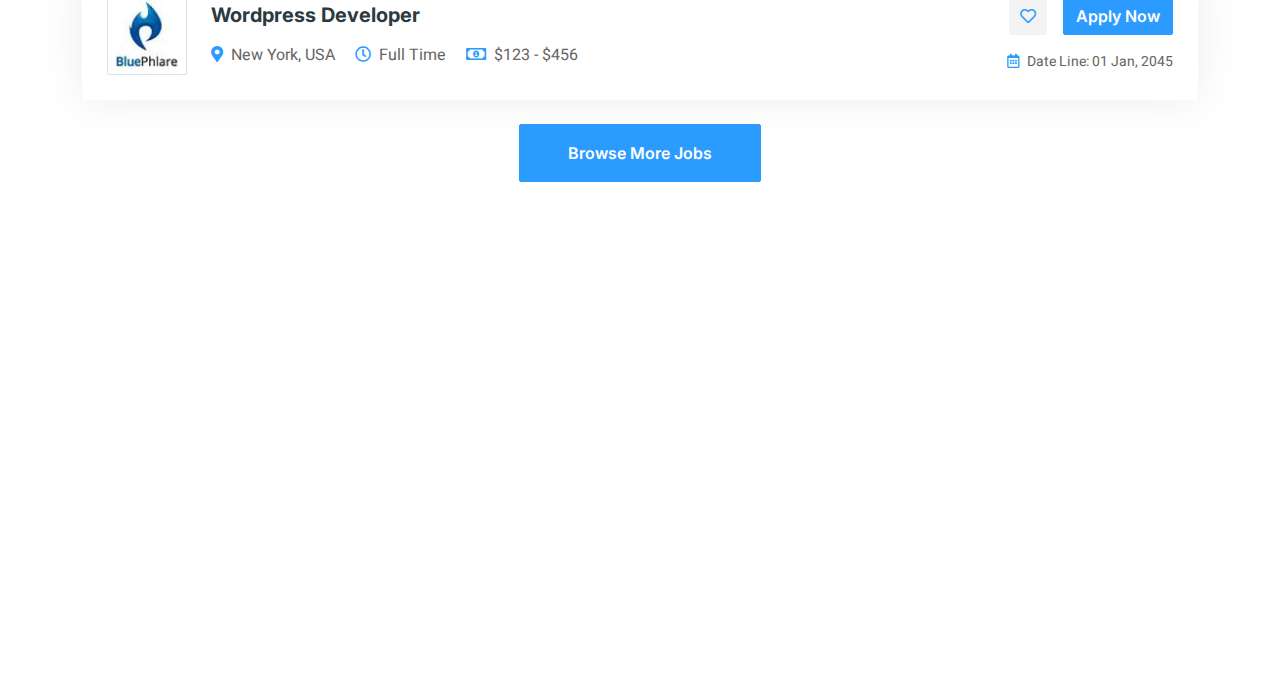
<file: home.html>
<!DOCTYPE html>
<html lang="en">

<head>
    <meta charset="utf-8">
    <title>XLJobs</title>
    <meta content="width=device-width, initial-scale=1.0" name="viewport">
    <meta content="" name="keywords">
    <meta content="" name="description">

    <!-- Favicon -->
    <link href="img/favicon.ico" rel="icon">

    <!-- Google Web Fonts -->
    <link rel="preconnect" href="https://fonts.googleapis.com">
    <link rel="preconnect" href="https://fonts.gstatic.com" crossorigin>
    <link href="https://fonts.googleapis.com/css2?family=Heebo:wght@400;500;600&family=Inter:wght@700;800&display=swap" rel="stylesheet">
    
    <!-- Icon Font Stylesheet -->
    <link href="https://cdnjs.cloudflare.com/ajax/libs/font-awesome/5.10.0/css/all.min.css" rel="stylesheet">
    <link href="https://cdn.jsdelivr.net/npm/bootstrap-icons@1.4.1/font/bootstrap-icons.css" rel="stylesheet">

    <!-- Libraries Stylesheet -->
    <link href="lib/animate/animate.min.css" rel="stylesheet">
    <link href="lib/owlcarousel/assets/owl.carousel.min.css" rel="stylesheet">

    <!-- Customized Bootstrap Stylesheet -->
    <link href="css/bootstrap.min.css" rel="stylesheet">

    <!-- Template Stylesheet -->
    <link href="css/style.css" rel="stylesheet">
</head>

<body>
    <div class="container-xxl bg-white p-0">
        <!-- Spinner Start -->
        <div id="spinner" class="show bg-white position-fixed translate-middle w-100 vh-100 top-50 start-50 d-flex align-items-center justify-content-center">
            <div class="spinner-border text-primary" style="width: 3rem; height: 3rem;" role="status">
                <span class="sr-only">Loading...</span>
            </div>
        </div>
        <!-- Spinner End -->


        <!-- Navbar Start -->
        <nav class="navbar navbar-expand-lg bg-white navbar-light shadow sticky-top p-0">
            <a href="home.html" class="navbar-brand d-flex align-items-center text-center py-0 px-4 px-lg-5">
                <h1 class="m-0 text-primary">XLJobs</h1>
            </a>
            <button type="button" class="navbar-toggler me-4" data-bs-toggle="collapse" data-bs-target="#navbarCollapse">
                <span class="navbar-toggler-icon"></span>
            </button>
            <div class="collapse navbar-collapse" id="navbarCollapse">
                <div class="navbar-nav ms-auto p-4 p-lg-0">
                    <a href="home.html" class="nav-item nav-link active">Home</a>
                    <a href="about.html" class="nav-item nav-link">About</a>
                    <a href="contact.html" class="nav-item nav-link">Contact</a>
                </div>
                <a href="" class="btn btn-primary rounded-0 py-4 px-lg-5 d-none d-lg-block">Post A Job<i class="fa fa-arrow-right ms-3"></i></a>
            </div>
        </nav>
        <!-- Navbar End -->


        <!-- Carousel Start -->
        <div class="container-fluid p-0">
            <div class="owl-carousel header-carousel position-relative">
                <div class="owl-carousel-item position-relative">
                    <img class="img-fluid" src="img/carousel-1.jpg" alt="">
                    <div class="position-absolute top-0 start-0 w-100 h-100 d-flex align-items-center" style="background: rgba(43, 57, 64, .5);">
                        <div class="container">
                            <div class="row justify-content-start">
                                <div class="col-10 col-lg-8">
                                    <h1 class="display-3 text-white animated slideInDown mb-4">Find The Perfect Job That You Deserved</h1>
                                    <p class="fs-5 fw-medium text-white mb-4 pb-2">Get the most out of our XL family.</p>
                                </div>
                            </div>
                        </div>
                    </div>
                </div>
            </div>
        </div>
        <!-- Carousel End -->


        <!-- Search Start -->
        <div class="container-fluid bg-primary mb-5 wow fadeIn" data-wow-delay="0.1s" style="padding: 35px;">
            <div class="container">
                <div class="row g-2">
                    <div class="col-md-10">
                        <div class="row g-2">
                            <div class="col-md-4">
                                <input type="text" class="form-control border-0" placeholder="Keyword" />
                            </div>
                            <div class="col-md-4">
                                <select class="form-select border-0">
                                    <option selected>Category</option>
                                    <option value="1">Category 1</option>
                                    <option value="2">Category 2</option>
                                    <option value="3">Category 3</option>
                                </select>
                            </div>
                            <div class="col-md-4">
                                <select class="form-select border-0">
                                    <option selected>Location</option>
                                    <option value="1">Location 1</option>
                                    <option value="2">Location 2</option>
                                    <option value="3">Location 3</option>
                                </select>
                            </div>
                        </div>
                    </div>
                    <div class="col-md-2">
                        <button class="btn btn-dark border-0 w-100">Search</button>
                    </div>
                </div>
            </div>
        </div>
        <!-- Search End -->


        <!-- Jobs Start -->
        <div class="container-xxl py-5">
            <div class="container">
                <h1 class="text-center mb-5 wow fadeInUp" data-wow-delay="0.1s">Job Listing</h1>
                <div class="tab-class text-center wow fadeInUp" data-wow-delay="0.3s">
                    <ul class="nav nav-pills d-inline-flex justify-content-center border-bottom mb-5">
                        <li class="nav-item">
                            <a class="d-flex align-items-center text-start mx-3 pb-3 active" data-bs-toggle="pill" href="#tab-2">
                                <h6 class="mt-n1 mb-0">Full Time</h6>
                            </a>
                        </li>
                        <li class="nav-item">
                            <a class="d-flex align-items-center text-start mx-3 me-0 pb-3" data-bs-toggle="pill" href="#tab-3">
                                <h6 class="mt-n1 mb-0">Internships</h6>
                            </a>
                        </li>
                    </ul>
                    <div class="tab-content">
                        <div id="tab-2" class="tab-pane fade show p-0 active">
                            <div class="job-item p-4 mb-4">
                                <div class="row g-4">
                                    <div class="col-sm-12 col-md-8 d-flex align-items-center">
                                        <img class="flex-shrink-0 img-fluid border rounded" src="img/com-logo-1.jpg" alt="" style="width: 80px; height: 80px;">
                                        <div class="text-start ps-4">
                                            <h5 class="mb-3">Software Engineer</h5>
                                            <span class="text-truncate me-3"><i class="fa fa-map-marker-alt text-primary me-2"></i>New York, USA</span>
                                            <span class="text-truncate me-3"><i class="far fa-clock text-primary me-2"></i>Full Time</span>
                                            <span class="text-truncate me-0"><i class="far fa-money-bill-alt text-primary me-2"></i>$123 - $456</span>
                                        </div>
                                    </div>
                                    <div class="col-sm-12 col-md-4 d-flex flex-column align-items-start align-items-md-end justify-content-center">
                                        <div class="d-flex mb-3">
                                            <a class="btn btn-light btn-square me-3" href=""><i class="far fa-heart text-primary"></i></a>
                                            <a class="btn btn-primary" href="job-detail.html">Apply Now</a>
                                        </div>
                                        <small class="text-truncate"><i class="far fa-calendar-alt text-primary me-2"></i>Date Line: 01 Jan, 2045</small>
                                    </div>
                                </div>
                            </div>
                            <div class="job-item p-4 mb-4">
                                <div class="row g-4">
                                    <div class="col-sm-12 col-md-8 d-flex align-items-center">
                                        <img class="flex-shrink-0 img-fluid border rounded" src="img/com-logo-2.jpg" alt="" style="width: 80px; height: 80px;">
                                        <div class="text-start ps-4">
                                            <h5 class="mb-3">Marketing Manager</h5>
                                            <span class="text-truncate me-3"><i class="fa fa-map-marker-alt text-primary me-2"></i>New York, USA</span>
                                            <span class="text-truncate me-3"><i class="far fa-clock text-primary me-2"></i>Full Time</span>
                                            <span class="text-truncate me-0"><i class="far fa-money-bill-alt text-primary me-2"></i>$123 - $456</span>
                                        </div>
                                    </div>
                                    <div class="col-sm-12 col-md-4 d-flex flex-column align-items-start align-items-md-end justify-content-center">
                                        <div class="d-flex mb-3">
                                            <a class="btn btn-light btn-square me-3" href=""><i class="far fa-heart text-primary"></i></a>
                                            <a class="btn btn-primary" href="job-detail.html">Apply Now</a>
                                        </div>
                                        <small class="text-truncate"><i class="far fa-calendar-alt text-primary me-2"></i>Date Line: 01 Jan, 2045</small>
                                    </div>
                                </div>
                            </div>
                            <div class="job-item p-4 mb-4">
                                <div class="row g-4">
                                    <div class="col-sm-12 col-md-8 d-flex align-items-center">
                                        <img class="flex-shrink-0 img-fluid border rounded" src="img/com-logo-3.jpg" alt="" style="width: 80px; height: 80px;">
                                        <div class="text-start ps-4">
                                            <h5 class="mb-3">Product Designer</h5>
                                            <span class="text-truncate me-3"><i class="fa fa-map-marker-alt text-primary me-2"></i>New York, USA</span>
                                            <span class="text-truncate me-3"><i class="far fa-clock text-primary me-2"></i>Full Time</span>
                                            <span class="text-truncate me-0"><i class="far fa-money-bill-alt text-primary me-2"></i>$123 - $456</span>
                                        </div>
                                    </div>
                                    <div class="col-sm-12 col-md-4 d-flex flex-column align-items-start align-items-md-end justify-content-center">
                                        <div class="d-flex mb-3">
                                            <a class="btn btn-light btn-square me-3" href=""><i class="far fa-heart text-primary"></i></a>
                                            <a class="btn btn-primary" href="job-detail.html">Apply Now</a>
                                        </div>
                                        <small class="text-truncate"><i class="far fa-calendar-alt text-primary me-2"></i>Date Line: 01 Jan, 2045</small>
                                    </div>
                                </div>
                            </div>
                            <div class="job-item p-4 mb-4">
                                <div class="row g-4">
                                    <div class="col-sm-12 col-md-8 d-flex align-items-center">
                                        <img class="flex-shrink-0 img-fluid border rounded" src="img/com-logo-4.jpg" alt="" style="width: 80px; height: 80px;">
                                        <div class="text-start ps-4">
                                            <h5 class="mb-3">Creative Director</h5>
                                            <span class="text-truncate me-3"><i class="fa fa-map-marker-alt text-primary me-2"></i>New York, USA</span>
                                            <span class="text-truncate me-3"><i class="far fa-clock text-primary me-2"></i>Full Time</span>
                                            <span class="text-truncate me-0"><i class="far fa-money-bill-alt text-primary me-2"></i>$123 - $456</span>
                                        </div>
                                    </div>
                                    <div class="col-sm-12 col-md-4 d-flex flex-column align-items-start align-items-md-end justify-content-center">
                                        <div class="d-flex mb-3">
                                            <a class="btn btn-light btn-square me-3" href=""><i class="far fa-heart text-primary"></i></a>
                                            <a class="btn btn-primary" href="job-detail.html">Apply Now</a>
                                        </div>
                                        <small class="text-truncate"><i class="far fa-calendar-alt text-primary me-2"></i>Date Line: 01 Jan, 2045</small>
                                    </div>
                                </div>
                            </div>
                            <div class="job-item p-4 mb-4">
                                <div class="row g-4">
                                    <div class="col-sm-12 col-md-8 d-flex align-items-center">
                                        <img class="flex-shrink-0 img-fluid border rounded" src="img/com-logo-5.jpg" alt="" style="width: 80px; height: 80px;">
                                        <div class="text-start ps-4">
                                            <h5 class="mb-3">Wordpress Developer</h5>
                                            <span class="text-truncate me-3"><i class="fa fa-map-marker-alt text-primary me-2"></i>New York, USA</span>
                                            <span class="text-truncate me-3"><i class="far fa-clock text-primary me-2"></i>Full Time</span>
                                            <span class="text-truncate me-0"><i class="far fa-money-bill-alt text-primary me-2"></i>$123 - $456</span>
                                        </div>
                                    </div>
                                    <div class="col-sm-12 col-md-4 d-flex flex-column align-items-start align-items-md-end justify-content-center">
                                        <div class="d-flex mb-3">
                                            <a class="btn btn-light btn-square me-3" href=""><i class="far fa-heart text-primary"></i></a>
                                            <a class="btn btn-primary" href="job-detail.html">Apply Now</a>
                                        </div>
                                        <small class="text-truncate"><i class="far fa-calendar-alt text-primary me-2"></i>Date Line: 01 Jan, 2045</small>
                                    </div>
                                </div>
                            </div>
                            <a class="btn btn-primary py-3 px-5" href="">Browse More Jobs</a>
                        </div>
                        <div id="tab-3" class="tab-pane fade show p-0">
                            <div class="job-item p-4 mb-4">
                                <div class="row g-4">
                                    <div class="col-sm-12 col-md-8 d-flex align-items-center">
                                        <img class="flex-shrink-0 img-fluid border rounded" src="img/com-logo-1.jpg" alt="" style="width: 80px; height: 80px;">
                                        <div class="text-start ps-4">
                                            <h5 class="mb-3">Software Engineer</h5>
                                            <span class="text-truncate me-3"><i class="fa fa-map-marker-alt text-primary me-2"></i>New York, USA</span>
                                            <span class="text-truncate me-3"><i class="far fa-clock text-primary me-2"></i>Full Time</span>
                                            <span class="text-truncate me-0"><i class="far fa-money-bill-alt text-primary me-2"></i>$123 - $456</span>
                                        </div>
                                    </div>
                                    <div class="col-sm-12 col-md-4 d-flex flex-column align-items-start align-items-md-end justify-content-center">
                                        <div class="d-flex mb-3">
                                            <a class="btn btn-light btn-square me-3" href=""><i class="far fa-heart text-primary"></i></a>
                                            <a class="btn btn-primary" href="job-detail.html">Apply Now</a>
                                        </div>
                                        <small class="text-truncate"><i class="far fa-calendar-alt text-primary me-2"></i>Date Line: 01 Jan, 2045</small>
                                    </div>
                                </div>
                            </div>
                            <div class="job-item p-4 mb-4">
                                <div class="row g-4">
                                    <div class="col-sm-12 col-md-8 d-flex align-items-center">
                                        <img class="flex-shrink-0 img-fluid border rounded" src="img/com-logo-2.jpg" alt="" style="width: 80px; height: 80px;">
                                        <div class="text-start ps-4">
                                            <h5 class="mb-3">Marketing Manager</h5>
                                            <span class="text-truncate me-3"><i class="fa fa-map-marker-alt text-primary me-2"></i>New York, USA</span>
                                            <span class="text-truncate me-3"><i class="far fa-clock text-primary me-2"></i>Full Time</span>
                                            <span class="text-truncate me-0"><i class="far fa-money-bill-alt text-primary me-2"></i>$123 - $456</span>
                                        </div>
                                    </div>
                                    <div class="col-sm-12 col-md-4 d-flex flex-column align-items-start align-items-md-end justify-content-center">
                                        <div class="d-flex mb-3">
                                            <a class="btn btn-light btn-square me-3" href=""><i class="far fa-heart text-primary"></i></a>
                                            <a class="btn btn-primary" href="job-detail.html">Apply Now</a>
                                        </div>
                                        <small class="text-truncate"><i class="far fa-calendar-alt text-primary me-2"></i>Date Line: 01 Jan, 2045</small>
                                    </div>
                                </div>
                            </div>
                            <div class="job-item p-4 mb-4">
                                <div class="row g-4">
                                    <div class="col-sm-12 col-md-8 d-flex align-items-center">
                                        <img class="flex-shrink-0 img-fluid border rounded" src="img/com-logo-3.jpg" alt="" style="width: 80px; height: 80px;">
                                        <div class="text-start ps-4">
                                            <h5 class="mb-3">Product Designer</h5>
                                            <span class="text-truncate me-3"><i class="fa fa-map-marker-alt text-primary me-2"></i>New York, USA</span>
                                            <span class="text-truncate me-3"><i class="far fa-clock text-primary me-2"></i>Full Time</span>
                                            <span class="text-truncate me-0"><i class="far fa-money-bill-alt text-primary me-2"></i>$123 - $456</span>
                                        </div>
                                    </div>
                                    <div class="col-sm-12 col-md-4 d-flex flex-column align-items-start align-items-md-end justify-content-center">
                                        <div class="d-flex mb-3">
                                            <a class="btn btn-light btn-square me-3" href=""><i class="far fa-heart text-primary"></i></a>
                                            <a class="btn btn-primary" href="job-detail.html">Apply Now</a>
                                        </div>
                                        <small class="text-truncate"><i class="far fa-calendar-alt text-primary me-2"></i>Date Line: 01 Jan, 2045</small>
                                    </div>
                                </div>
                            </div>
                            <div class="job-item p-4 mb-4">
                                <div class="row g-4">
                                    <div class="col-sm-12 col-md-8 d-flex align-items-center">
                                        <img class="flex-shrink-0 img-fluid border rounded" src="img/com-logo-4.jpg" alt="" style="width: 80px; height: 80px;">
                                        <div class="text-start ps-4">
                                            <h5 class="mb-3">Creative Director</h5>
                                            <span class="text-truncate me-3"><i class="fa fa-map-marker-alt text-primary me-2"></i>New York, USA</span>
                                            <span class="text-truncate me-3"><i class="far fa-clock text-primary me-2"></i>Full Time</span>
                                            <span class="text-truncate me-0"><i class="far fa-money-bill-alt text-primary me-2"></i>$123 - $456</span>
                                        </div>
                                    </div>
                                    <div class="col-sm-12 col-md-4 d-flex flex-column align-items-start align-items-md-end justify-content-center">
                                        <div class="d-flex mb-3">
                                            <a class="btn btn-light btn-square me-3" href=""><i class="far fa-heart text-primary"></i></a>
                                            <a class="btn btn-primary" href="job-detail.html">Apply Now</a>
                                        </div>
                                        <small class="text-truncate"><i class="far fa-calendar-alt text-primary me-2"></i>Date Line: 01 Jan, 2045</small>
                                    </div>
                                </div>
                            </div>
                            <div class="job-item p-4 mb-4">
                                <div class="row g-4">
                                    <div class="col-sm-12 col-md-8 d-flex align-items-center">
                                        <img class="flex-shrink-0 img-fluid border rounded" src="img/com-logo-5.jpg" alt="" style="width: 80px; height: 80px;">
                                        <div class="text-start ps-4">
                                            <h5 class="mb-3">Wordpress Developer</h5>
                                            <span class="text-truncate me-3"><i class="fa fa-map-marker-alt text-primary me-2"></i>New York, USA</span>
                                            <span class="text-truncate me-3"><i class="far fa-clock text-primary me-2"></i>Full Time</span>
                                            <span class="text-truncate me-0"><i class="far fa-money-bill-alt text-primary me-2"></i>$123 - $456</span>
                                        </div>
                                    </div>
                                    <div class="col-sm-12 col-md-4 d-flex flex-column align-items-start align-items-md-end justify-content-center">
                                        <div class="d-flex mb-3">
                                            <a class="btn btn-light btn-square me-3" href=""><i class="far fa-heart text-primary"></i></a>
                                            <a class="btn btn-primary" href="job-detail.html">Apply Now</a>
                                        </div>
                                        <small class="text-truncate"><i class="far fa-calendar-alt text-primary me-2"></i>Date Line: 01 Jan, 2045</small>
                                    </div>
                                </div>
                            </div>
                            <a class="btn btn-primary py-3 px-5" href="">Browse More Jobs</a>
                        </div>
                    </div>
                </div>
            </div>
        </div>
        <!-- Jobs End -->
        

        <!-- Footer Start -->
        <div class="container-fluid bg-dark text-white-50 footer pt-5 mt-5 wow fadeIn" data-wow-delay="0.1s">
            <div class="container py-5">
                <div class="row g-5">
                    <div class="col-lg-3 col-md-6">
                        <h5 class="text-white mb-4">Contact</h5>
                        <p class="mb-2"><i class="fa fa-map-marker-alt me-3"></i>XLRI Jamshedpue</p>
                        <p class="mb-2"><i class="fa fa-phone-alt me-3"></i>+012 345 67890</p>
                        <p class="mb-2"><i class="fa fa-envelope me-3"></i>placements@xlri.ac.in</p>
                        <div class="d-flex pt-2">
                            <a class="btn btn-outline-light btn-social" href=""><i class="fab fa-twitter"></i></a>
                            <a class="btn btn-outline-light btn-social" href=""><i class="fab fa-facebook-f"></i></a>
                            <a class="btn btn-outline-light btn-social" href=""><i class="fab fa-youtube"></i></a>
                            <a class="btn btn-outline-light btn-social" href=""><i class="fab fa-linkedin-in"></i></a>
                        </div>
                    </div>
                    <div class="col-lg-3 col-md-6">
                        <h5 class="text-white mb-4">Subscribe for updates</h5>
                        <p>Get mail whenever a new job is posted</p>
                        <div class="position-relative mx-auto" style="max-width: 400px;">
                            <input class="form-control bg-transparent w-100 py-3 ps-4 pe-5" type="text" placeholder="Your email">
                            <button type="button" class="btn btn-primary py-2 position-absolute top-0 end-0 mt-2 me-2">SignUp</button>
                        </div>
                    </div>
                </div>
            </div>
            <div class="container">
                <div class="copyright">
                    <div class="row">
                        <div class="col-md-6 text-center text-md-start mb-3 mb-md-0">
                            &copy; <a class="border-bottom" href="#">XLJobs</a>, All Right Reserved. 
							
							<!--/*** This template is free as long as you keep the footer author’s credit link/attribution link/backlink. If you'd like to use the template without the footer author’s credit link/attribution link/backlink, you can purchase the Credit Removal License from "https://htmlcodex.com/credit-removal". Thank you for your support. ***/-->
							Designed By <a class="border-bottom" href="https://htmlcodex.com">SOCRATES</a>
                        </div>
                        <div class="col-md-6 text-center text-md-end">
                            <div class="footer-menu">
                                <a href="">Home</a>
                                <a href="">Cookies</a>
                                <a href="">Help</a>
                                <a href="">FQAs</a>
                            </div>
                        </div>
                    </div>
                </div>
            </div>
        </div>
        <!-- Footer End -->


        <!-- Back to Top -->
        <a href="#" class="btn btn-lg btn-primary btn-lg-square back-to-top"><i class="bi bi-arrow-up"></i></a>
    </div>

    <!-- JavaScript Libraries -->
    <script src="https://code.jquery.com/jquery-3.4.1.min.js"></script>
    <script src="https://cdn.jsdelivr.net/npm/bootstrap@5.0.0/dist/js/bootstrap.bundle.min.js"></script>
    <script src="lib/wow/wow.min.js"></script>
    <script src="lib/easing/easing.min.js"></script>
    <script src="lib/waypoints/waypoints.min.js"></script>
    <script src="lib/owlcarousel/owl.carousel.min.js"></script>

    <!-- Template Javascript -->
    <script src="js/main.js"></script>
</body>

</html>
</file>
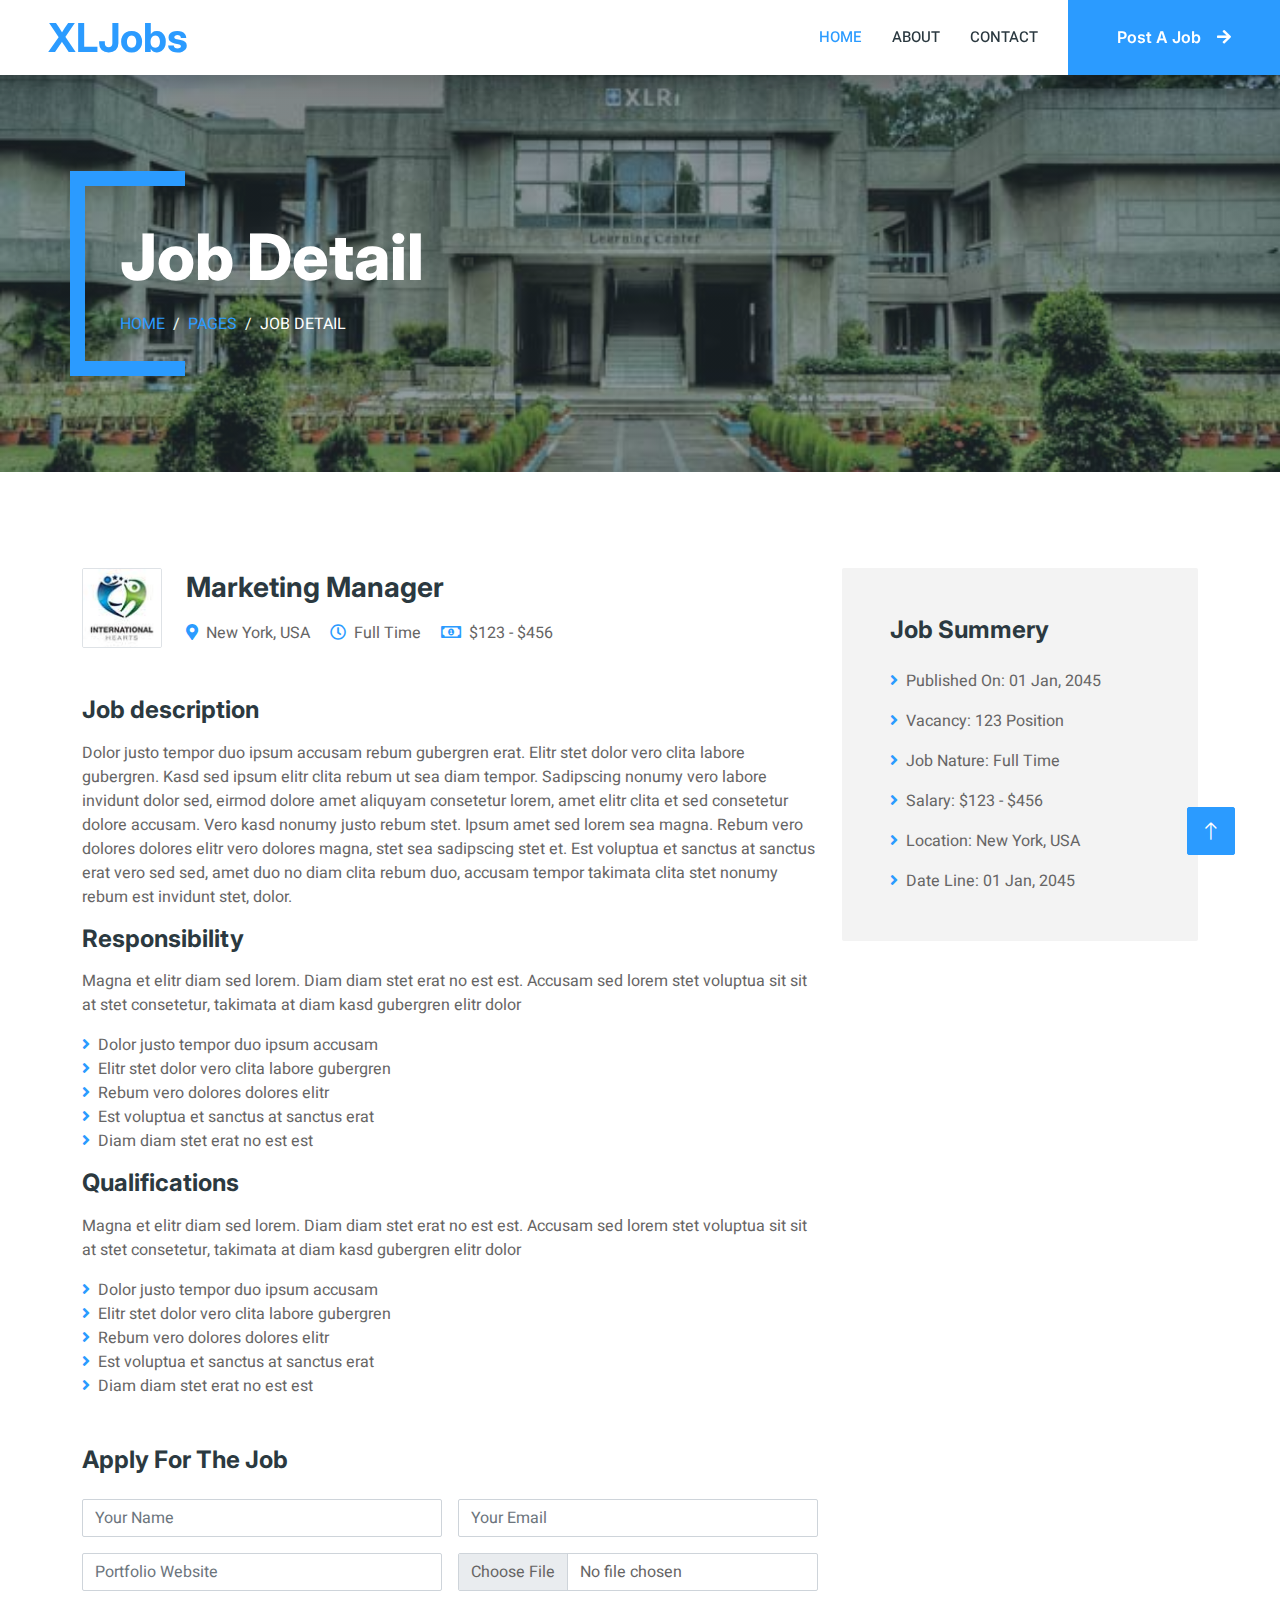
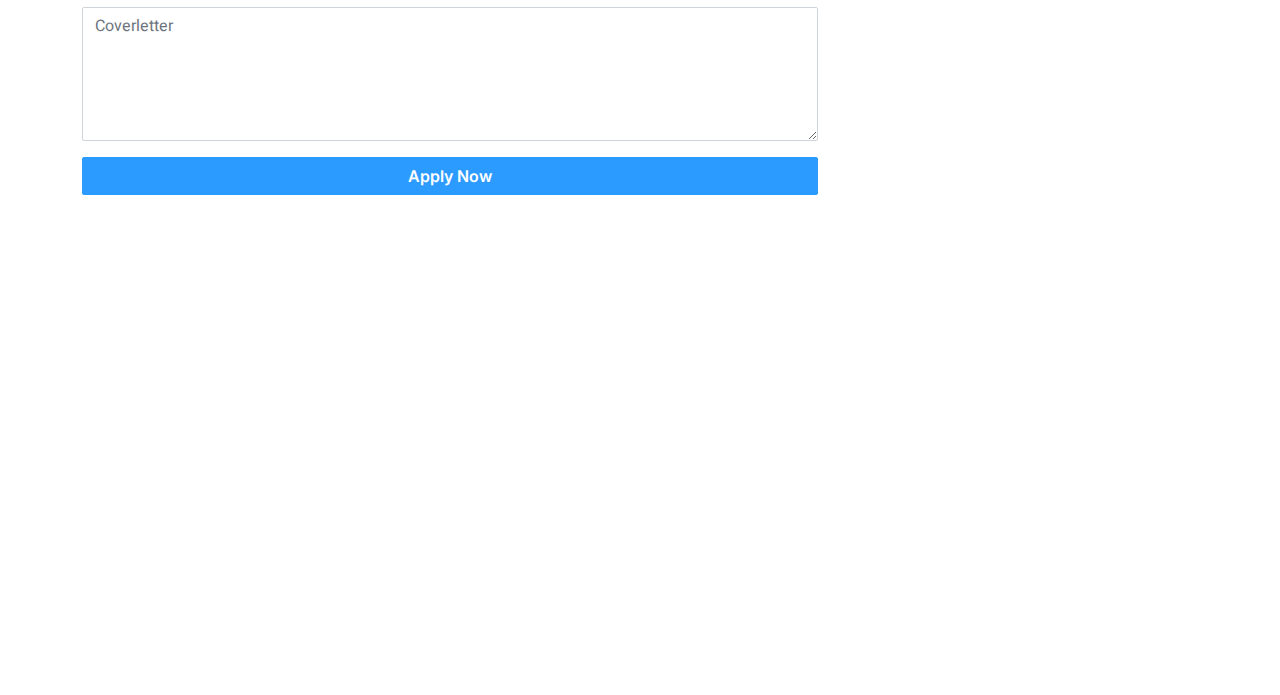
<file: job-detail.html>
<!DOCTYPE html>
<html lang="en">

<head>
    <meta charset="utf-8">
    <title>JobEntry - Job Portal Website Template</title>
    <meta content="width=device-width, initial-scale=1.0" name="viewport">
    <meta content="" name="keywords">
    <meta content="" name="description">

    <!-- Favicon -->
    <link href="img/favicon.ico" rel="icon">

    <!-- Google Web Fonts -->
    <link rel="preconnect" href="https://fonts.googleapis.com">
    <link rel="preconnect" href="https://fonts.gstatic.com" crossorigin>
    <link href="https://fonts.googleapis.com/css2?family=Heebo:wght@400;500;600&family=Inter:wght@700;800&display=swap" rel="stylesheet">
    
    <!-- Icon Font Stylesheet -->
    <link href="https://cdnjs.cloudflare.com/ajax/libs/font-awesome/5.10.0/css/all.min.css" rel="stylesheet">
    <link href="https://cdn.jsdelivr.net/npm/bootstrap-icons@1.4.1/font/bootstrap-icons.css" rel="stylesheet">

    <!-- Libraries Stylesheet -->
    <link href="lib/animate/animate.min.css" rel="stylesheet">
    <link href="lib/owlcarousel/assets/owl.carousel.min.css" rel="stylesheet">

    <!-- Customized Bootstrap Stylesheet -->
    <link href="css/bootstrap.min.css" rel="stylesheet">

    <!-- Template Stylesheet -->
    <link href="css/style.css" rel="stylesheet">
</head>

<body>
    <div class="container-xxl bg-white p-0">
        <!-- Spinner Start -->
        <div id="spinner" class="show bg-white position-fixed translate-middle w-100 vh-100 top-50 start-50 d-flex align-items-center justify-content-center">
            <div class="spinner-border text-primary" style="width: 3rem; height: 3rem;" role="status">
                <span class="sr-only">Loading...</span>
            </div>
        </div>
        <!-- Spinner End -->


        <!-- Navbar Start -->
        <nav class="navbar navbar-expand-lg bg-white navbar-light shadow sticky-top p-0">
            <a href="home.html" class="navbar-brand d-flex align-items-center text-center py-0 px-4 px-lg-5">
                <h1 class="m-0 text-primary">XLJobs</h1>
            </a>
            <button type="button" class="navbar-toggler me-4" data-bs-toggle="collapse" data-bs-target="#navbarCollapse">
                <span class="navbar-toggler-icon"></span>
            </button>
            <div class="collapse navbar-collapse" id="navbarCollapse">
                <div class="navbar-nav ms-auto p-4 p-lg-0">
                    <a href="home.html" class="nav-item nav-link active">Home</a>
                    <a href="about.html" class="nav-item nav-link">About</a>
                    <a href="contact.html" class="nav-item nav-link">Contact</a>
                </div>
                <a href="" class="btn btn-primary rounded-0 py-4 px-lg-5 d-none d-lg-block">Post A Job<i class="fa fa-arrow-right ms-3"></i></a>
            </div>
        </nav>
        <!-- Navbar End -->


        <!-- Header End -->
        <div class="container-xxl py-5 bg-dark page-header mb-5">
            <div class="container my-5 pt-5 pb-4">
                <h1 class="display-3 text-white mb-3 animated slideInDown">Job Detail</h1>
                <nav aria-label="breadcrumb">
                    <ol class="breadcrumb text-uppercase">
                        <li class="breadcrumb-item"><a href="#">Home</a></li>
                        <li class="breadcrumb-item"><a href="#">Pages</a></li>
                        <li class="breadcrumb-item text-white active" aria-current="page">Job Detail</li>
                    </ol>
                </nav>
            </div>
        </div>
        <!-- Header End -->


        <!-- Job Detail Start -->
        <div class="container-xxl py-5 wow fadeInUp" data-wow-delay="0.1s">
            <div class="container">
                <div class="row gy-5 gx-4">
                    <div class="col-lg-8">
                        <div class="d-flex align-items-center mb-5">
                            <img class="flex-shrink-0 img-fluid border rounded" src="img/com-logo-2.jpg" alt="" style="width: 80px; height: 80px;">
                            <div class="text-start ps-4">
                                <h3 class="mb-3">Marketing Manager</h3>
                                <span class="text-truncate me-3"><i class="fa fa-map-marker-alt text-primary me-2"></i>New York, USA</span>
                                <span class="text-truncate me-3"><i class="far fa-clock text-primary me-2"></i>Full Time</span>
                                <span class="text-truncate me-0"><i class="far fa-money-bill-alt text-primary me-2"></i>$123 - $456</span>
                            </div>
                        </div>

                        <div class="mb-5">
                            <h4 class="mb-3">Job description</h4>
                            <p>Dolor justo tempor duo ipsum accusam rebum gubergren erat. Elitr stet dolor vero clita labore gubergren. Kasd sed ipsum elitr clita rebum ut sea diam tempor. Sadipscing nonumy vero labore invidunt dolor sed, eirmod dolore amet aliquyam consetetur lorem, amet elitr clita et sed consetetur dolore accusam. Vero kasd nonumy justo rebum stet. Ipsum amet sed lorem sea magna. Rebum vero dolores dolores elitr vero dolores magna, stet sea sadipscing stet et. Est voluptua et sanctus at sanctus erat vero sed sed, amet duo no diam clita rebum duo, accusam tempor takimata clita stet nonumy rebum est invidunt stet, dolor.</p>
                            <h4 class="mb-3">Responsibility</h4>
                            <p>Magna et elitr diam sed lorem. Diam diam stet erat no est est. Accusam sed lorem stet voluptua sit sit at stet consetetur, takimata at diam kasd gubergren elitr dolor</p>
                            <ul class="list-unstyled">
                                <li><i class="fa fa-angle-right text-primary me-2"></i>Dolor justo tempor duo ipsum accusam</li>
                                <li><i class="fa fa-angle-right text-primary me-2"></i>Elitr stet dolor vero clita labore gubergren</li>
                                <li><i class="fa fa-angle-right text-primary me-2"></i>Rebum vero dolores dolores elitr</li>
                                <li><i class="fa fa-angle-right text-primary me-2"></i>Est voluptua et sanctus at sanctus erat</li>
                                <li><i class="fa fa-angle-right text-primary me-2"></i>Diam diam stet erat no est est</li>
                            </ul>
                            <h4 class="mb-3">Qualifications</h4>
                            <p>Magna et elitr diam sed lorem. Diam diam stet erat no est est. Accusam sed lorem stet voluptua sit sit at stet consetetur, takimata at diam kasd gubergren elitr dolor</p>
                            <ul class="list-unstyled">
                                <li><i class="fa fa-angle-right text-primary me-2"></i>Dolor justo tempor duo ipsum accusam</li>
                                <li><i class="fa fa-angle-right text-primary me-2"></i>Elitr stet dolor vero clita labore gubergren</li>
                                <li><i class="fa fa-angle-right text-primary me-2"></i>Rebum vero dolores dolores elitr</li>
                                <li><i class="fa fa-angle-right text-primary me-2"></i>Est voluptua et sanctus at sanctus erat</li>
                                <li><i class="fa fa-angle-right text-primary me-2"></i>Diam diam stet erat no est est</li>
                            </ul>
                        </div>
        
                        <div class="">
                            <h4 class="mb-4">Apply For The Job</h4>
                            <form>
                                <div class="row g-3">
                                    <div class="col-12 col-sm-6">
                                        <input type="text" class="form-control" placeholder="Your Name">
                                    </div>
                                    <div class="col-12 col-sm-6">
                                        <input type="email" class="form-control" placeholder="Your Email">
                                    </div>
                                    <div class="col-12 col-sm-6">
                                        <input type="text" class="form-control" placeholder="Portfolio Website">
                                    </div>
                                    <div class="col-12 col-sm-6">
                                        <input type="file" class="form-control bg-white">
                                    </div>
                                    <div class="col-12">
                                        <textarea class="form-control" rows="5" placeholder="Coverletter"></textarea>
                                    </div>
                                    <div class="col-12">
                                        <button class="btn btn-primary w-100" type="submit">Apply Now</button>
                                    </div>
                                </div>
                            </form>
                        </div>
                    </div>
        
                    <div class="col-lg-4">
                        <div class="bg-light rounded p-5 mb-4 wow slideInUp" data-wow-delay="0.1s">
                            <h4 class="mb-4">Job Summery</h4>
                            <p><i class="fa fa-angle-right text-primary me-2"></i>Published On: 01 Jan, 2045</p>
                            <p><i class="fa fa-angle-right text-primary me-2"></i>Vacancy: 123 Position</p>
                            <p><i class="fa fa-angle-right text-primary me-2"></i>Job Nature: Full Time</p>
                            <p><i class="fa fa-angle-right text-primary me-2"></i>Salary: $123 - $456</p>
                            <p><i class="fa fa-angle-right text-primary me-2"></i>Location: New York, USA</p>
                            <p class="m-0"><i class="fa fa-angle-right text-primary me-2"></i>Date Line: 01 Jan, 2045</p>
                        </div>
                        <div class="bg-light rounded p-5 wow slideInUp" data-wow-delay="0.1s">
                            <h4 class="mb-4">Company Detail</h4>
                            <p class="m-0">Ipsum dolor ipsum accusam stet et et diam dolores, sed rebum sadipscing elitr vero dolores. Lorem dolore elitr justo et no gubergren sadipscing, ipsum et takimata aliquyam et rebum est ipsum lorem diam. Et lorem magna eirmod est et et sanctus et, kasd clita labore.</p>
                        </div>
                    </div>
                </div>
            </div>
        </div>
        <!-- Job Detail End -->


        <!-- Footer Start -->
        <div class="container-fluid bg-dark text-white-50 footer pt-5 mt-5 wow fadeIn" data-wow-delay="0.1s">
            <div class="container py-5">
                <div class="row g-5">
                    <div class="col-lg-3 col-md-6">
                        <h5 class="text-white mb-4">Contact</h5>
                        <p class="mb-2"><i class="fa fa-map-marker-alt me-3"></i>XLRI Jamshedpue</p>
                        <p class="mb-2"><i class="fa fa-phone-alt me-3"></i>+012 345 67890</p>
                        <p class="mb-2"><i class="fa fa-envelope me-3"></i>placements@xlri.ac.in</p>
                        <div class="d-flex pt-2">
                            <a class="btn btn-outline-light btn-social" href=""><i class="fab fa-twitter"></i></a>
                            <a class="btn btn-outline-light btn-social" href=""><i class="fab fa-facebook-f"></i></a>
                            <a class="btn btn-outline-light btn-social" href=""><i class="fab fa-youtube"></i></a>
                            <a class="btn btn-outline-light btn-social" href=""><i class="fab fa-linkedin-in"></i></a>
                        </div>
                    </div>
                    <div class="col-lg-3 col-md-6">
                        <h5 class="text-white mb-4">Subscribe for updates</h5>
                        <p>Get mail whenever a new job is posted</p>
                        <div class="position-relative mx-auto" style="max-width: 400px;">
                            <input class="form-control bg-transparent w-100 py-3 ps-4 pe-5" type="text" placeholder="Your email">
                            <button type="button" class="btn btn-primary py-2 position-absolute top-0 end-0 mt-2 me-2">SignUp</button>
                        </div>
                    </div>
                </div>
            </div>
            <div class="container">
                <div class="copyright">
                    <div class="row">
                        <div class="col-md-6 text-center text-md-start mb-3 mb-md-0">
                            &copy; <a class="border-bottom" href="#">XLJobs</a>, All Right Reserved. 
                            
                            <!--/*** This template is free as long as you keep the footer author’s credit link/attribution link/backlink. If you'd like to use the template without the footer author’s credit link/attribution link/backlink, you can purchase the Credit Removal License from "https://htmlcodex.com/credit-removal". Thank you for your support. ***/-->
                            Designed By <a class="border-bottom" href="https://htmlcodex.com">SOCRATES</a>
                        </div>
                        <div class="col-md-6 text-center text-md-end">
                            <div class="footer-menu">
                                <a href="">Home</a>
                                <a href="">Cookies</a>
                                <a href="">Help</a>
                                <a href="">FQAs</a>
                            </div>
                        </div>
                    </div>
                </div>
            </div>
        </div>
        <!-- Footer End -->


        <!-- Back to Top -->
        <a href="#" class="btn btn-lg btn-primary btn-lg-square back-to-top"><i class="bi bi-arrow-up"></i></a>
    </div>

    <!-- JavaScript Libraries -->
    <script src="https://code.jquery.com/jquery-3.4.1.min.js"></script>
    <script src="https://cdn.jsdelivr.net/npm/bootstrap@5.0.0/dist/js/bootstrap.bundle.min.js"></script>
    <script src="lib/wow/wow.min.js"></script>
    <script src="lib/easing/easing.min.js"></script>
    <script src="lib/waypoints/waypoints.min.js"></script>
    <script src="lib/owlcarousel/owl.carousel.min.js"></script>

    <!-- Template Javascript -->
    <script src="js/main.js"></script>
</body>

</html>
</file>
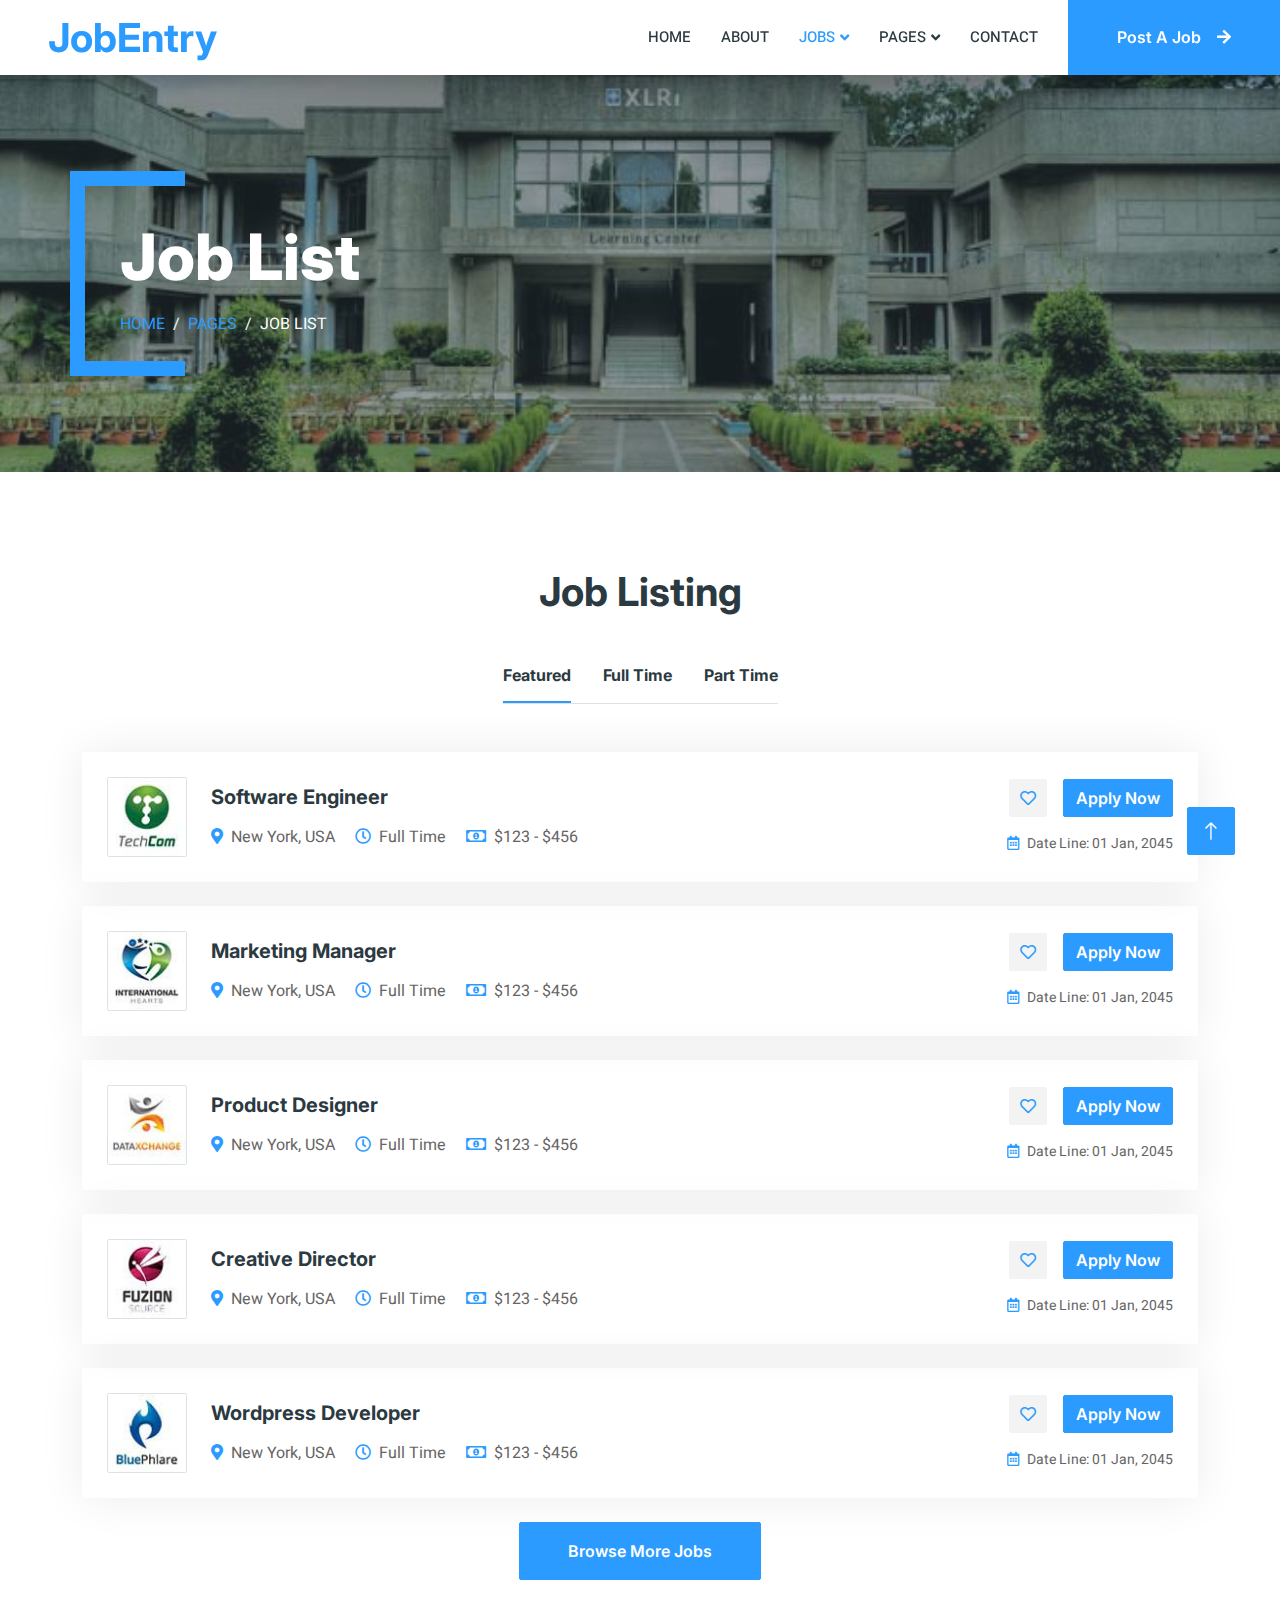
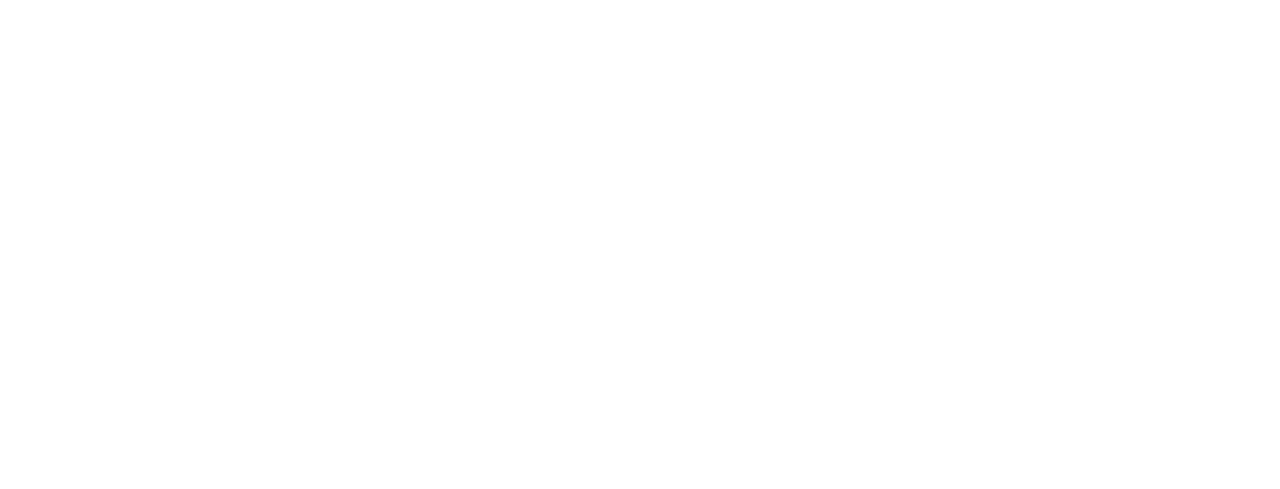
<file: job-list.html>
<!DOCTYPE html>
<html lang="en">

<head>
    <meta charset="utf-8">
    <title>JobEntry - Job Portal Website Template</title>
    <meta content="width=device-width, initial-scale=1.0" name="viewport">
    <meta content="" name="keywords">
    <meta content="" name="description">

    <!-- Favicon -->
    <link href="img/favicon.ico" rel="icon">

    <!-- Google Web Fonts -->
    <link rel="preconnect" href="https://fonts.googleapis.com">
    <link rel="preconnect" href="https://fonts.gstatic.com" crossorigin>
    <link href="https://fonts.googleapis.com/css2?family=Heebo:wght@400;500;600&family=Inter:wght@700;800&display=swap" rel="stylesheet">
    
    <!-- Icon Font Stylesheet -->
    <link href="https://cdnjs.cloudflare.com/ajax/libs/font-awesome/5.10.0/css/all.min.css" rel="stylesheet">
    <link href="https://cdn.jsdelivr.net/npm/bootstrap-icons@1.4.1/font/bootstrap-icons.css" rel="stylesheet">

    <!-- Libraries Stylesheet -->
    <link href="lib/animate/animate.min.css" rel="stylesheet">
    <link href="lib/owlcarousel/assets/owl.carousel.min.css" rel="stylesheet">

    <!-- Customized Bootstrap Stylesheet -->
    <link href="css/bootstrap.min.css" rel="stylesheet">

    <!-- Template Stylesheet -->
    <link href="css/style.css" rel="stylesheet">
</head>

<body>
    <div class="container-xxl bg-white p-0">
        <!-- Spinner Start -->
        <div id="spinner" class="show bg-white position-fixed translate-middle w-100 vh-100 top-50 start-50 d-flex align-items-center justify-content-center">
            <div class="spinner-border text-primary" style="width: 3rem; height: 3rem;" role="status">
                <span class="sr-only">Loading...</span>
            </div>
        </div>
        <!-- Spinner End -->


        <!-- Navbar Start -->
        <nav class="navbar navbar-expand-lg bg-white navbar-light shadow sticky-top p-0">
            <a href="index.html" class="navbar-brand d-flex align-items-center text-center py-0 px-4 px-lg-5">
                <h1 class="m-0 text-primary">JobEntry</h1>
            </a>
            <button type="button" class="navbar-toggler me-4" data-bs-toggle="collapse" data-bs-target="#navbarCollapse">
                <span class="navbar-toggler-icon"></span>
            </button>
            <div class="collapse navbar-collapse" id="navbarCollapse">
                <div class="navbar-nav ms-auto p-4 p-lg-0">
                    <a href="index.html" class="nav-item nav-link">Home</a>
                    <a href="about.html" class="nav-item nav-link">About</a>
                    <div class="nav-item dropdown">
                        <a href="#" class="nav-link dropdown-toggle active" data-bs-toggle="dropdown">Jobs</a>
                        <div class="dropdown-menu rounded-0 m-0">
                            <a href="job-list.html" class="dropdown-item active">Job List</a>
                            <a href="job-detail.html" class="dropdown-item">Job Detail</a>
                        </div>
                    </div>
                    <div class="nav-item dropdown">
                        <a href="#" class="nav-link dropdown-toggle" data-bs-toggle="dropdown">Pages</a>
                        <div class="dropdown-menu rounded-0 m-0">
                            <a href="category.html" class="dropdown-item">Job Category</a>
                            <a href="testimonial.html" class="dropdown-item">Testimonial</a>
                            <a href="404.html" class="dropdown-item">404</a>
                        </div>
                    </div>
                    <a href="contact.html" class="nav-item nav-link">Contact</a>
                </div>
                <a href="" class="btn btn-primary rounded-0 py-4 px-lg-5 d-none d-lg-block">Post A Job<i class="fa fa-arrow-right ms-3"></i></a>
            </div>
        </nav>
        <!-- Navbar End -->


        <!-- Header End -->
        <div class="container-xxl py-5 bg-dark page-header mb-5">
            <div class="container my-5 pt-5 pb-4">
                <h1 class="display-3 text-white mb-3 animated slideInDown">Job List</h1>
                <nav aria-label="breadcrumb">
                    <ol class="breadcrumb text-uppercase">
                        <li class="breadcrumb-item"><a href="#">Home</a></li>
                        <li class="breadcrumb-item"><a href="#">Pages</a></li>
                        <li class="breadcrumb-item text-white active" aria-current="page">Job List</li>
                    </ol>
                </nav>
            </div>
        </div>
        <!-- Header End -->


        <!-- Jobs Start -->
        <div class="container-xxl py-5">
            <div class="container">
                <h1 class="text-center mb-5 wow fadeInUp" data-wow-delay="0.1s">Job Listing</h1>
                <div class="tab-class text-center wow fadeInUp" data-wow-delay="0.3s">
                    <ul class="nav nav-pills d-inline-flex justify-content-center border-bottom mb-5">
                        <li class="nav-item">
                            <a class="d-flex align-items-center text-start mx-3 ms-0 pb-3 active" data-bs-toggle="pill" href="#tab-1">
                                <h6 class="mt-n1 mb-0">Featured</h6>
                            </a>
                        </li>
                        <li class="nav-item">
                            <a class="d-flex align-items-center text-start mx-3 pb-3" data-bs-toggle="pill" href="#tab-2">
                                <h6 class="mt-n1 mb-0">Full Time</h6>
                            </a>
                        </li>
                        <li class="nav-item">
                            <a class="d-flex align-items-center text-start mx-3 me-0 pb-3" data-bs-toggle="pill" href="#tab-3">
                                <h6 class="mt-n1 mb-0">Part Time</h6>
                            </a>
                        </li>
                    </ul>
                    <div class="tab-content">
                        <div id="tab-1" class="tab-pane fade show p-0 active">
                            <div class="job-item p-4 mb-4">
                                <div class="row g-4">
                                    <div class="col-sm-12 col-md-8 d-flex align-items-center">
                                        <img class="flex-shrink-0 img-fluid border rounded" src="img/com-logo-1.jpg" alt="" style="width: 80px; height: 80px;">
                                        <div class="text-start ps-4">
                                            <h5 class="mb-3">Software Engineer</h5>
                                            <span class="text-truncate me-3"><i class="fa fa-map-marker-alt text-primary me-2"></i>New York, USA</span>
                                            <span class="text-truncate me-3"><i class="far fa-clock text-primary me-2"></i>Full Time</span>
                                            <span class="text-truncate me-0"><i class="far fa-money-bill-alt text-primary me-2"></i>$123 - $456</span>
                                        </div>
                                    </div>
                                    <div class="col-sm-12 col-md-4 d-flex flex-column align-items-start align-items-md-end justify-content-center">
                                        <div class="d-flex mb-3">
                                            <a class="btn btn-light btn-square me-3" href=""><i class="far fa-heart text-primary"></i></a>
                                            <a class="btn btn-primary" href="">Apply Now</a>
                                        </div>
                                        <small class="text-truncate"><i class="far fa-calendar-alt text-primary me-2"></i>Date Line: 01 Jan, 2045</small>
                                    </div>
                                </div>
                            </div>
                            <div class="job-item p-4 mb-4">
                                <div class="row g-4">
                                    <div class="col-sm-12 col-md-8 d-flex align-items-center">
                                        <img class="flex-shrink-0 img-fluid border rounded" src="img/com-logo-2.jpg" alt="" style="width: 80px; height: 80px;">
                                        <div class="text-start ps-4">
                                            <h5 class="mb-3">Marketing Manager</h5>
                                            <span class="text-truncate me-3"><i class="fa fa-map-marker-alt text-primary me-2"></i>New York, USA</span>
                                            <span class="text-truncate me-3"><i class="far fa-clock text-primary me-2"></i>Full Time</span>
                                            <span class="text-truncate me-0"><i class="far fa-money-bill-alt text-primary me-2"></i>$123 - $456</span>
                                        </div>
                                    </div>
                                    <div class="col-sm-12 col-md-4 d-flex flex-column align-items-start align-items-md-end justify-content-center">
                                        <div class="d-flex mb-3">
                                            <a class="btn btn-light btn-square me-3" href=""><i class="far fa-heart text-primary"></i></a>
                                            <a class="btn btn-primary" href="">Apply Now</a>
                                        </div>
                                        <small class="text-truncate"><i class="far fa-calendar-alt text-primary me-2"></i>Date Line: 01 Jan, 2045</small>
                                    </div>
                                </div>
                            </div>
                            <div class="job-item p-4 mb-4">
                                <div class="row g-4">
                                    <div class="col-sm-12 col-md-8 d-flex align-items-center">
                                        <img class="flex-shrink-0 img-fluid border rounded" src="img/com-logo-3.jpg" alt="" style="width: 80px; height: 80px;">
                                        <div class="text-start ps-4">
                                            <h5 class="mb-3">Product Designer</h5>
                                            <span class="text-truncate me-3"><i class="fa fa-map-marker-alt text-primary me-2"></i>New York, USA</span>
                                            <span class="text-truncate me-3"><i class="far fa-clock text-primary me-2"></i>Full Time</span>
                                            <span class="text-truncate me-0"><i class="far fa-money-bill-alt text-primary me-2"></i>$123 - $456</span>
                                        </div>
                                    </div>
                                    <div class="col-sm-12 col-md-4 d-flex flex-column align-items-start align-items-md-end justify-content-center">
                                        <div class="d-flex mb-3">
                                            <a class="btn btn-light btn-square me-3" href=""><i class="far fa-heart text-primary"></i></a>
                                            <a class="btn btn-primary" href="">Apply Now</a>
                                        </div>
                                        <small class="text-truncate"><i class="far fa-calendar-alt text-primary me-2"></i>Date Line: 01 Jan, 2045</small>
                                    </div>
                                </div>
                            </div>
                            <div class="job-item p-4 mb-4">
                                <div class="row g-4">
                                    <div class="col-sm-12 col-md-8 d-flex align-items-center">
                                        <img class="flex-shrink-0 img-fluid border rounded" src="img/com-logo-4.jpg" alt="" style="width: 80px; height: 80px;">
                                        <div class="text-start ps-4">
                                            <h5 class="mb-3">Creative Director</h5>
                                            <span class="text-truncate me-3"><i class="fa fa-map-marker-alt text-primary me-2"></i>New York, USA</span>
                                            <span class="text-truncate me-3"><i class="far fa-clock text-primary me-2"></i>Full Time</span>
                                            <span class="text-truncate me-0"><i class="far fa-money-bill-alt text-primary me-2"></i>$123 - $456</span>
                                        </div>
                                    </div>
                                    <div class="col-sm-12 col-md-4 d-flex flex-column align-items-start align-items-md-end justify-content-center">
                                        <div class="d-flex mb-3">
                                            <a class="btn btn-light btn-square me-3" href=""><i class="far fa-heart text-primary"></i></a>
                                            <a class="btn btn-primary" href="">Apply Now</a>
                                        </div>
                                        <small class="text-truncate"><i class="far fa-calendar-alt text-primary me-2"></i>Date Line: 01 Jan, 2045</small>
                                    </div>
                                </div>
                            </div>
                            <div class="job-item p-4 mb-4">
                                <div class="row g-4">
                                    <div class="col-sm-12 col-md-8 d-flex align-items-center">
                                        <img class="flex-shrink-0 img-fluid border rounded" src="img/com-logo-5.jpg" alt="" style="width: 80px; height: 80px;">
                                        <div class="text-start ps-4">
                                            <h5 class="mb-3">Wordpress Developer</h5>
                                            <span class="text-truncate me-3"><i class="fa fa-map-marker-alt text-primary me-2"></i>New York, USA</span>
                                            <span class="text-truncate me-3"><i class="far fa-clock text-primary me-2"></i>Full Time</span>
                                            <span class="text-truncate me-0"><i class="far fa-money-bill-alt text-primary me-2"></i>$123 - $456</span>
                                        </div>
                                    </div>
                                    <div class="col-sm-12 col-md-4 d-flex flex-column align-items-start align-items-md-end justify-content-center">
                                        <div class="d-flex mb-3">
                                            <a class="btn btn-light btn-square me-3" href=""><i class="far fa-heart text-primary"></i></a>
                                            <a class="btn btn-primary" href="">Apply Now</a>
                                        </div>
                                        <small class="text-truncate"><i class="far fa-calendar-alt text-primary me-2"></i>Date Line: 01 Jan, 2045</small>
                                    </div>
                                </div>
                            </div>
                            <a class="btn btn-primary py-3 px-5" href="">Browse More Jobs</a>
                        </div>
                        <div id="tab-2" class="tab-pane fade show p-0">
                            <div class="job-item p-4 mb-4">
                                <div class="row g-4">
                                    <div class="col-sm-12 col-md-8 d-flex align-items-center">
                                        <img class="flex-shrink-0 img-fluid border rounded" src="img/com-logo-1.jpg" alt="" style="width: 80px; height: 80px;">
                                        <div class="text-start ps-4">
                                            <h5 class="mb-3">Software Engineer</h5>
                                            <span class="text-truncate me-3"><i class="fa fa-map-marker-alt text-primary me-2"></i>New York, USA</span>
                                            <span class="text-truncate me-3"><i class="far fa-clock text-primary me-2"></i>Full Time</span>
                                            <span class="text-truncate me-0"><i class="far fa-money-bill-alt text-primary me-2"></i>$123 - $456</span>
                                        </div>
                                    </div>
                                    <div class="col-sm-12 col-md-4 d-flex flex-column align-items-start align-items-md-end justify-content-center">
                                        <div class="d-flex mb-3">
                                            <a class="btn btn-light btn-square me-3" href=""><i class="far fa-heart text-primary"></i></a>
                                            <a class="btn btn-primary" href="">Apply Now</a>
                                        </div>
                                        <small class="text-truncate"><i class="far fa-calendar-alt text-primary me-2"></i>Date Line: 01 Jan, 2045</small>
                                    </div>
                                </div>
                            </div>
                            <div class="job-item p-4 mb-4">
                                <div class="row g-4">
                                    <div class="col-sm-12 col-md-8 d-flex align-items-center">
                                        <img class="flex-shrink-0 img-fluid border rounded" src="img/com-logo-2.jpg" alt="" style="width: 80px; height: 80px;">
                                        <div class="text-start ps-4">
                                            <h5 class="mb-3">Marketing Manager</h5>
                                            <span class="text-truncate me-3"><i class="fa fa-map-marker-alt text-primary me-2"></i>New York, USA</span>
                                            <span class="text-truncate me-3"><i class="far fa-clock text-primary me-2"></i>Full Time</span>
                                            <span class="text-truncate me-0"><i class="far fa-money-bill-alt text-primary me-2"></i>$123 - $456</span>
                                        </div>
                                    </div>
                                    <div class="col-sm-12 col-md-4 d-flex flex-column align-items-start align-items-md-end justify-content-center">
                                        <div class="d-flex mb-3">
                                            <a class="btn btn-light btn-square me-3" href=""><i class="far fa-heart text-primary"></i></a>
                                            <a class="btn btn-primary" href="">Apply Now</a>
                                        </div>
                                        <small class="text-truncate"><i class="far fa-calendar-alt text-primary me-2"></i>Date Line: 01 Jan, 2045</small>
                                    </div>
                                </div>
                            </div>
                            <div class="job-item p-4 mb-4">
                                <div class="row g-4">
                                    <div class="col-sm-12 col-md-8 d-flex align-items-center">
                                        <img class="flex-shrink-0 img-fluid border rounded" src="img/com-logo-3.jpg" alt="" style="width: 80px; height: 80px;">
                                        <div class="text-start ps-4">
                                            <h5 class="mb-3">Product Designer</h5>
                                            <span class="text-truncate me-3"><i class="fa fa-map-marker-alt text-primary me-2"></i>New York, USA</span>
                                            <span class="text-truncate me-3"><i class="far fa-clock text-primary me-2"></i>Full Time</span>
                                            <span class="text-truncate me-0"><i class="far fa-money-bill-alt text-primary me-2"></i>$123 - $456</span>
                                        </div>
                                    </div>
                                    <div class="col-sm-12 col-md-4 d-flex flex-column align-items-start align-items-md-end justify-content-center">
                                        <div class="d-flex mb-3">
                                            <a class="btn btn-light btn-square me-3" href=""><i class="far fa-heart text-primary"></i></a>
                                            <a class="btn btn-primary" href="">Apply Now</a>
                                        </div>
                                        <small class="text-truncate"><i class="far fa-calendar-alt text-primary me-2"></i>Date Line: 01 Jan, 2045</small>
                                    </div>
                                </div>
                            </div>
                            <div class="job-item p-4 mb-4">
                                <div class="row g-4">
                                    <div class="col-sm-12 col-md-8 d-flex align-items-center">
                                        <img class="flex-shrink-0 img-fluid border rounded" src="img/com-logo-4.jpg" alt="" style="width: 80px; height: 80px;">
                                        <div class="text-start ps-4">
                                            <h5 class="mb-3">Creative Director</h5>
                                            <span class="text-truncate me-3"><i class="fa fa-map-marker-alt text-primary me-2"></i>New York, USA</span>
                                            <span class="text-truncate me-3"><i class="far fa-clock text-primary me-2"></i>Full Time</span>
                                            <span class="text-truncate me-0"><i class="far fa-money-bill-alt text-primary me-2"></i>$123 - $456</span>
                                        </div>
                                    </div>
                                    <div class="col-sm-12 col-md-4 d-flex flex-column align-items-start align-items-md-end justify-content-center">
                                        <div class="d-flex mb-3">
                                            <a class="btn btn-light btn-square me-3" href=""><i class="far fa-heart text-primary"></i></a>
                                            <a class="btn btn-primary" href="">Apply Now</a>
                                        </div>
                                        <small class="text-truncate"><i class="far fa-calendar-alt text-primary me-2"></i>Date Line: 01 Jan, 2045</small>
                                    </div>
                                </div>
                            </div>
                            <div class="job-item p-4 mb-4">
                                <div class="row g-4">
                                    <div class="col-sm-12 col-md-8 d-flex align-items-center">
                                        <img class="flex-shrink-0 img-fluid border rounded" src="img/com-logo-5.jpg" alt="" style="width: 80px; height: 80px;">
                                        <div class="text-start ps-4">
                                            <h5 class="mb-3">Wordpress Developer</h5>
                                            <span class="text-truncate me-3"><i class="fa fa-map-marker-alt text-primary me-2"></i>New York, USA</span>
                                            <span class="text-truncate me-3"><i class="far fa-clock text-primary me-2"></i>Full Time</span>
                                            <span class="text-truncate me-0"><i class="far fa-money-bill-alt text-primary me-2"></i>$123 - $456</span>
                                        </div>
                                    </div>
                                    <div class="col-sm-12 col-md-4 d-flex flex-column align-items-start align-items-md-end justify-content-center">
                                        <div class="d-flex mb-3">
                                            <a class="btn btn-light btn-square me-3" href=""><i class="far fa-heart text-primary"></i></a>
                                            <a class="btn btn-primary" href="">Apply Now</a>
                                        </div>
                                        <small class="text-truncate"><i class="far fa-calendar-alt text-primary me-2"></i>Date Line: 01 Jan, 2045</small>
                                    </div>
                                </div>
                            </div>
                            <a class="btn btn-primary py-3 px-5" href="">Browse More Jobs</a>
                        </div>
                        <div id="tab-3" class="tab-pane fade show p-0">
                            <div class="job-item p-4 mb-4">
                                <div class="row g-4">
                                    <div class="col-sm-12 col-md-8 d-flex align-items-center">
                                        <img class="flex-shrink-0 img-fluid border rounded" src="img/com-logo-1.jpg" alt="" style="width: 80px; height: 80px;">
                                        <div class="text-start ps-4">
                                            <h5 class="mb-3">Software Engineer</h5>
                                            <span class="text-truncate me-3"><i class="fa fa-map-marker-alt text-primary me-2"></i>New York, USA</span>
                                            <span class="text-truncate me-3"><i class="far fa-clock text-primary me-2"></i>Full Time</span>
                                            <span class="text-truncate me-0"><i class="far fa-money-bill-alt text-primary me-2"></i>$123 - $456</span>
                                        </div>
                                    </div>
                                    <div class="col-sm-12 col-md-4 d-flex flex-column align-items-start align-items-md-end justify-content-center">
                                        <div class="d-flex mb-3">
                                            <a class="btn btn-light btn-square me-3" href=""><i class="far fa-heart text-primary"></i></a>
                                            <a class="btn btn-primary" href="">Apply Now</a>
                                        </div>
                                        <small class="text-truncate"><i class="far fa-calendar-alt text-primary me-2"></i>Date Line: 01 Jan, 2045</small>
                                    </div>
                                </div>
                            </div>
                            <div class="job-item p-4 mb-4">
                                <div class="row g-4">
                                    <div class="col-sm-12 col-md-8 d-flex align-items-center">
                                        <img class="flex-shrink-0 img-fluid border rounded" src="img/com-logo-2.jpg" alt="" style="width: 80px; height: 80px;">
                                        <div class="text-start ps-4">
                                            <h5 class="mb-3">Marketing Manager</h5>
                                            <span class="text-truncate me-3"><i class="fa fa-map-marker-alt text-primary me-2"></i>New York, USA</span>
                                            <span class="text-truncate me-3"><i class="far fa-clock text-primary me-2"></i>Full Time</span>
                                            <span class="text-truncate me-0"><i class="far fa-money-bill-alt text-primary me-2"></i>$123 - $456</span>
                                        </div>
                                    </div>
                                    <div class="col-sm-12 col-md-4 d-flex flex-column align-items-start align-items-md-end justify-content-center">
                                        <div class="d-flex mb-3">
                                            <a class="btn btn-light btn-square me-3" href=""><i class="far fa-heart text-primary"></i></a>
                                            <a class="btn btn-primary" href="">Apply Now</a>
                                        </div>
                                        <small class="text-truncate"><i class="far fa-calendar-alt text-primary me-2"></i>Date Line: 01 Jan, 2045</small>
                                    </div>
                                </div>
                            </div>
                            <div class="job-item p-4 mb-4">
                                <div class="row g-4">
                                    <div class="col-sm-12 col-md-8 d-flex align-items-center">
                                        <img class="flex-shrink-0 img-fluid border rounded" src="img/com-logo-3.jpg" alt="" style="width: 80px; height: 80px;">
                                        <div class="text-start ps-4">
                                            <h5 class="mb-3">Product Designer</h5>
                                            <span class="text-truncate me-3"><i class="fa fa-map-marker-alt text-primary me-2"></i>New York, USA</span>
                                            <span class="text-truncate me-3"><i class="far fa-clock text-primary me-2"></i>Full Time</span>
                                            <span class="text-truncate me-0"><i class="far fa-money-bill-alt text-primary me-2"></i>$123 - $456</span>
                                        </div>
                                    </div>
                                    <div class="col-sm-12 col-md-4 d-flex flex-column align-items-start align-items-md-end justify-content-center">
                                        <div class="d-flex mb-3">
                                            <a class="btn btn-light btn-square me-3" href=""><i class="far fa-heart text-primary"></i></a>
                                            <a class="btn btn-primary" href="">Apply Now</a>
                                        </div>
                                        <small class="text-truncate"><i class="far fa-calendar-alt text-primary me-2"></i>Date Line: 01 Jan, 2045</small>
                                    </div>
                                </div>
                            </div>
                            <div class="job-item p-4 mb-4">
                                <div class="row g-4">
                                    <div class="col-sm-12 col-md-8 d-flex align-items-center">
                                        <img class="flex-shrink-0 img-fluid border rounded" src="img/com-logo-4.jpg" alt="" style="width: 80px; height: 80px;">
                                        <div class="text-start ps-4">
                                            <h5 class="mb-3">Creative Director</h5>
                                            <span class="text-truncate me-3"><i class="fa fa-map-marker-alt text-primary me-2"></i>New York, USA</span>
                                            <span class="text-truncate me-3"><i class="far fa-clock text-primary me-2"></i>Full Time</span>
                                            <span class="text-truncate me-0"><i class="far fa-money-bill-alt text-primary me-2"></i>$123 - $456</span>
                                        </div>
                                    </div>
                                    <div class="col-sm-12 col-md-4 d-flex flex-column align-items-start align-items-md-end justify-content-center">
                                        <div class="d-flex mb-3">
                                            <a class="btn btn-light btn-square me-3" href=""><i class="far fa-heart text-primary"></i></a>
                                            <a class="btn btn-primary" href="">Apply Now</a>
                                        </div>
                                        <small class="text-truncate"><i class="far fa-calendar-alt text-primary me-2"></i>Date Line: 01 Jan, 2045</small>
                                    </div>
                                </div>
                            </div>
                            <div class="job-item p-4 mb-4">
                                <div class="row g-4">
                                    <div class="col-sm-12 col-md-8 d-flex align-items-center">
                                        <img class="flex-shrink-0 img-fluid border rounded" src="img/com-logo-5.jpg" alt="" style="width: 80px; height: 80px;">
                                        <div class="text-start ps-4">
                                            <h5 class="mb-3">Wordpress Developer</h5>
                                            <span class="text-truncate me-3"><i class="fa fa-map-marker-alt text-primary me-2"></i>New York, USA</span>
                                            <span class="text-truncate me-3"><i class="far fa-clock text-primary me-2"></i>Full Time</span>
                                            <span class="text-truncate me-0"><i class="far fa-money-bill-alt text-primary me-2"></i>$123 - $456</span>
                                        </div>
                                    </div>
                                    <div class="col-sm-12 col-md-4 d-flex flex-column align-items-start align-items-md-end justify-content-center">
                                        <div class="d-flex mb-3">
                                            <a class="btn btn-light btn-square me-3" href=""><i class="far fa-heart text-primary"></i></a>
                                            <a class="btn btn-primary" href="">Apply Now</a>
                                        </div>
                                        <small class="text-truncate"><i class="far fa-calendar-alt text-primary me-2"></i>Date Line: 01 Jan, 2045</small>
                                    </div>
                                </div>
                            </div>
                            <a class="btn btn-primary py-3 px-5" href="">Browse More Jobs</a>
                        </div>
                    </div>
                </div>
            </div>
        </div>
        <!-- Jobs End -->


        <!-- Footer Start -->
        <div class="container-fluid bg-dark text-white-50 footer pt-5 mt-5 wow fadeIn" data-wow-delay="0.1s">
            <div class="container py-5">
                <div class="row g-5">
                    <div class="col-lg-3 col-md-6">
                        <h5 class="text-white mb-4">Company</h5>
                        <a class="btn btn-link text-white-50" href="">About Us</a>
                        <a class="btn btn-link text-white-50" href="">Contact Us</a>
                        <a class="btn btn-link text-white-50" href="">Our Services</a>
                        <a class="btn btn-link text-white-50" href="">Privacy Policy</a>
                        <a class="btn btn-link text-white-50" href="">Terms & Condition</a>
                    </div>
                    <div class="col-lg-3 col-md-6">
                        <h5 class="text-white mb-4">Quick Links</h5>
                        <a class="btn btn-link text-white-50" href="">About Us</a>
                        <a class="btn btn-link text-white-50" href="">Contact Us</a>
                        <a class="btn btn-link text-white-50" href="">Our Services</a>
                        <a class="btn btn-link text-white-50" href="">Privacy Policy</a>
                        <a class="btn btn-link text-white-50" href="">Terms & Condition</a>
                    </div>
                    <div class="col-lg-3 col-md-6">
                        <h5 class="text-white mb-4">Contact</h5>
                        <p class="mb-2"><i class="fa fa-map-marker-alt me-3"></i>123 Street, New York, USA</p>
                        <p class="mb-2"><i class="fa fa-phone-alt me-3"></i>+012 345 67890</p>
                        <p class="mb-2"><i class="fa fa-envelope me-3"></i>info@example.com</p>
                        <div class="d-flex pt-2">
                            <a class="btn btn-outline-light btn-social" href=""><i class="fab fa-twitter"></i></a>
                            <a class="btn btn-outline-light btn-social" href=""><i class="fab fa-facebook-f"></i></a>
                            <a class="btn btn-outline-light btn-social" href=""><i class="fab fa-youtube"></i></a>
                            <a class="btn btn-outline-light btn-social" href=""><i class="fab fa-linkedin-in"></i></a>
                        </div>
                    </div>
                    <div class="col-lg-3 col-md-6">
                        <h5 class="text-white mb-4">Newsletter</h5>
                        <p>Dolor amet sit justo amet elitr clita ipsum elitr est.</p>
                        <div class="position-relative mx-auto" style="max-width: 400px;">
                            <input class="form-control bg-transparent w-100 py-3 ps-4 pe-5" type="text" placeholder="Your email">
                            <button type="button" class="btn btn-primary py-2 position-absolute top-0 end-0 mt-2 me-2">SignUp</button>
                        </div>
                    </div>
                </div>
            </div>
            <div class="container">
                <div class="copyright">
                    <div class="row">
                        <div class="col-md-6 text-center text-md-start mb-3 mb-md-0">
                            &copy; <a class="border-bottom" href="#">Your Site Name</a>, All Right Reserved. 
							
							<!--/*** This template is free as long as you keep the footer author’s credit link/attribution link/backlink. If you'd like to use the template without the footer author’s credit link/attribution link/backlink, you can purchase the Credit Removal License from "https://htmlcodex.com/credit-removal". Thank you for your support. ***/-->
							Designed By <a class="border-bottom" href="https://htmlcodex.com">HTML Codex</a>
                        </div>
                        <div class="col-md-6 text-center text-md-end">
                            <div class="footer-menu">
                                <a href="">Home</a>
                                <a href="">Cookies</a>
                                <a href="">Help</a>
                                <a href="">FQAs</a>
                            </div>
                        </div>
                    </div>
                </div>
            </div>
        </div>
        <!-- Footer End -->


        <!-- Back to Top -->
        <a href="#" class="btn btn-lg btn-primary btn-lg-square back-to-top"><i class="bi bi-arrow-up"></i></a>
    </div>

    <!-- JavaScript Libraries -->
    <script src="https://code.jquery.com/jquery-3.4.1.min.js"></script>
    <script src="https://cdn.jsdelivr.net/npm/bootstrap@5.0.0/dist/js/bootstrap.bundle.min.js"></script>
    <script src="lib/wow/wow.min.js"></script>
    <script src="lib/easing/easing.min.js"></script>
    <script src="lib/waypoints/waypoints.min.js"></script>
    <script src="lib/owlcarousel/owl.carousel.min.js"></script>

    <!-- Template Javascript -->
    <script src="js/main.js"></script>
</body>

</html>
</file>
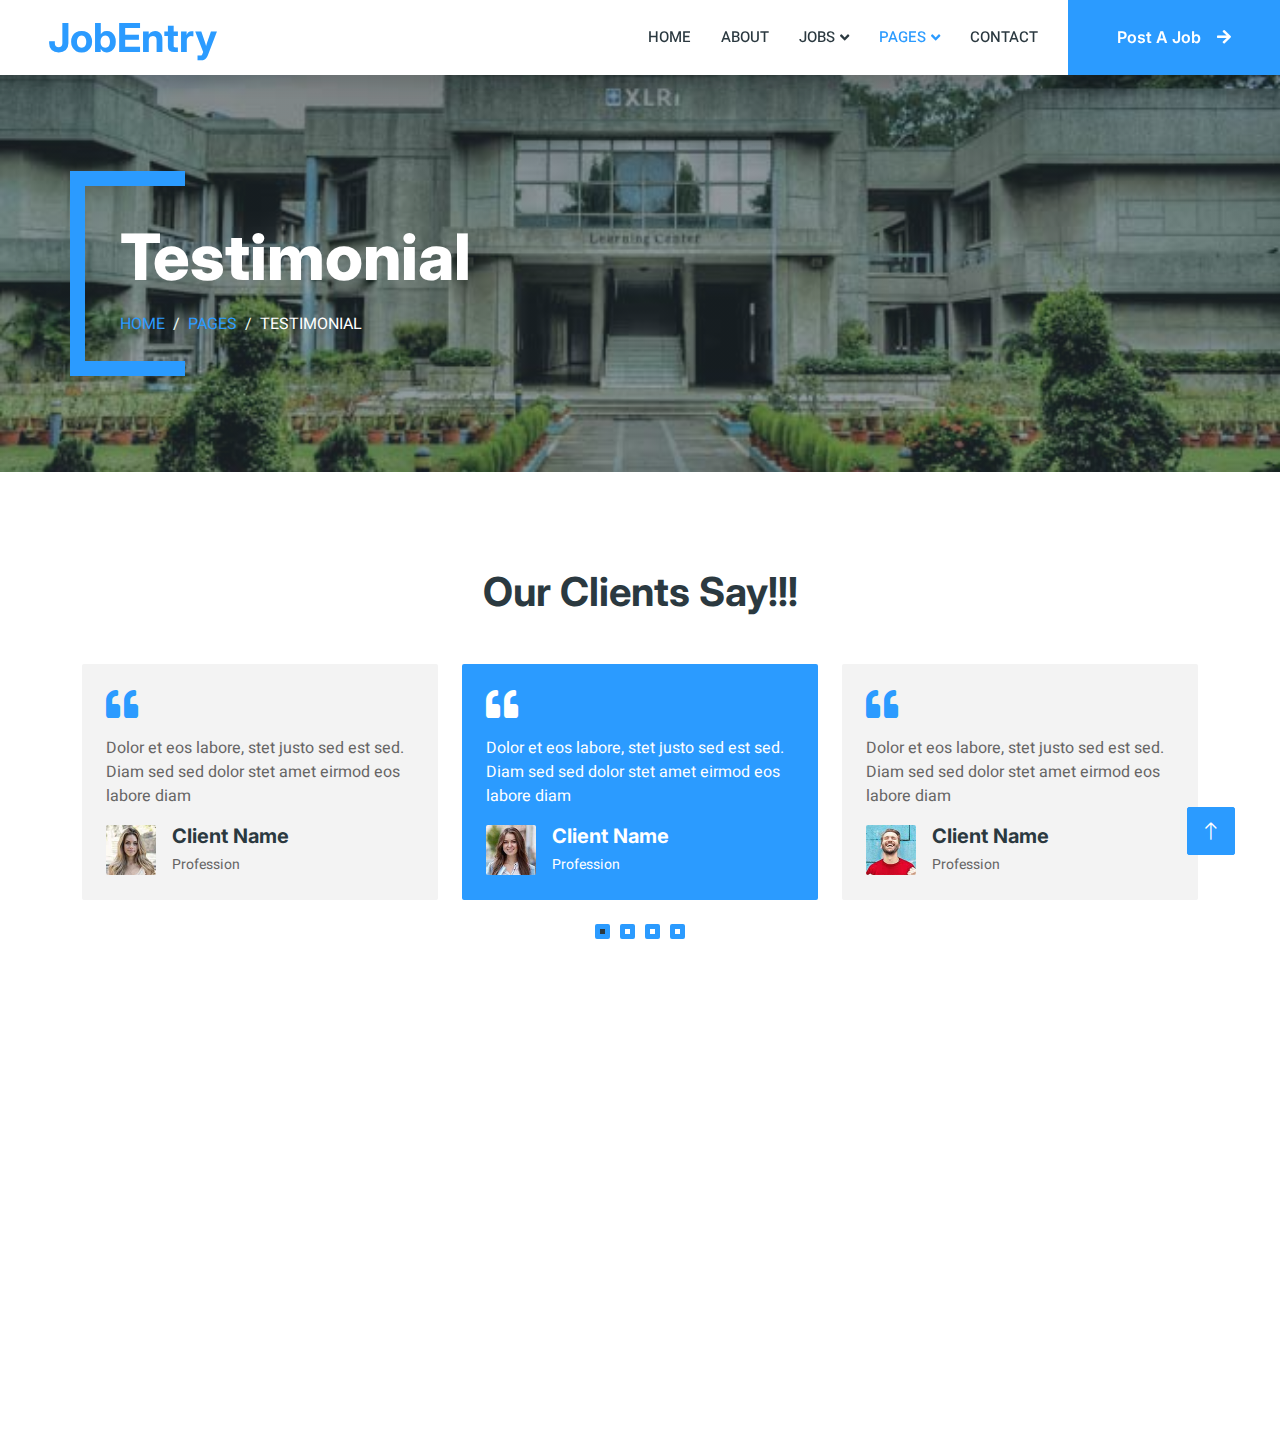
<file: testimonial.html>
<!DOCTYPE html>
<html lang="en">

<head>
    <meta charset="utf-8">
    <title>JobEntry - Job Portal Website Template</title>
    <meta content="width=device-width, initial-scale=1.0" name="viewport">
    <meta content="" name="keywords">
    <meta content="" name="description">

    <!-- Favicon -->
    <link href="img/favicon.ico" rel="icon">

    <!-- Google Web Fonts -->
    <link rel="preconnect" href="https://fonts.googleapis.com">
    <link rel="preconnect" href="https://fonts.gstatic.com" crossorigin>
    <link href="https://fonts.googleapis.com/css2?family=Heebo:wght@400;500;600&family=Inter:wght@700;800&display=swap" rel="stylesheet">
    
    <!-- Icon Font Stylesheet -->
    <link href="https://cdnjs.cloudflare.com/ajax/libs/font-awesome/5.10.0/css/all.min.css" rel="stylesheet">
    <link href="https://cdn.jsdelivr.net/npm/bootstrap-icons@1.4.1/font/bootstrap-icons.css" rel="stylesheet">

    <!-- Libraries Stylesheet -->
    <link href="lib/animate/animate.min.css" rel="stylesheet">
    <link href="lib/owlcarousel/assets/owl.carousel.min.css" rel="stylesheet">

    <!-- Customized Bootstrap Stylesheet -->
    <link href="css/bootstrap.min.css" rel="stylesheet">

    <!-- Template Stylesheet -->
    <link href="css/style.css" rel="stylesheet">
</head>

<body>
    <div class="container-xxl bg-white p-0">
        <!-- Spinner Start -->
        <div id="spinner" class="show bg-white position-fixed translate-middle w-100 vh-100 top-50 start-50 d-flex align-items-center justify-content-center">
            <div class="spinner-border text-primary" style="width: 3rem; height: 3rem;" role="status">
                <span class="sr-only">Loading...</span>
            </div>
        </div>
        <!-- Spinner End -->


        <!-- Navbar Start -->
        <nav class="navbar navbar-expand-lg bg-white navbar-light shadow sticky-top p-0">
            <a href="index.html" class="navbar-brand d-flex align-items-center text-center py-0 px-4 px-lg-5">
                <h1 class="m-0 text-primary">JobEntry</h1>
            </a>
            <button type="button" class="navbar-toggler me-4" data-bs-toggle="collapse" data-bs-target="#navbarCollapse">
                <span class="navbar-toggler-icon"></span>
            </button>
            <div class="collapse navbar-collapse" id="navbarCollapse">
                <div class="navbar-nav ms-auto p-4 p-lg-0">
                    <a href="index.html" class="nav-item nav-link">Home</a>
                    <a href="about.html" class="nav-item nav-link">About</a>
                    <div class="nav-item dropdown">
                        <a href="#" class="nav-link dropdown-toggle" data-bs-toggle="dropdown">Jobs</a>
                        <div class="dropdown-menu rounded-0 m-0">
                            <a href="job-list.html" class="dropdown-item">Job List</a>
                            <a href="job-detail.html" class="dropdown-item">Job Detail</a>
                        </div>
                    </div>
                    <div class="nav-item dropdown">
                        <a href="#" class="nav-link dropdown-toggle active" data-bs-toggle="dropdown">Pages</a>
                        <div class="dropdown-menu rounded-0 m-0">
                            <a href="category.html" class="dropdown-item">Job Category</a>
                            <a href="testimonial.html" class="dropdown-item active">Testimonial</a>
                            <a href="404.html" class="dropdown-item">404</a>
                        </div>
                    </div>
                    <a href="contact.html" class="nav-item nav-link">Contact</a>
                </div>
                <a href="" class="btn btn-primary rounded-0 py-4 px-lg-5 d-none d-lg-block">Post A Job<i class="fa fa-arrow-right ms-3"></i></a>
            </div>
        </nav>
        <!-- Navbar End -->


        <!-- Header End -->
        <div class="container-xxl py-5 bg-dark page-header mb-5">
            <div class="container my-5 pt-5 pb-4">
                <h1 class="display-3 text-white mb-3 animated slideInDown">Testimonial</h1>
                <nav aria-label="breadcrumb">
                    <ol class="breadcrumb text-uppercase">
                        <li class="breadcrumb-item"><a href="#">Home</a></li>
                        <li class="breadcrumb-item"><a href="#">Pages</a></li>
                        <li class="breadcrumb-item text-white active" aria-current="page">Testimonial</li>
                    </ol>
                </nav>
            </div>
        </div>
        <!-- Header End -->


        <!-- Testimonial Start -->
        <div class="container-xxl py-5 wow fadeInUp" data-wow-delay="0.1s">
            <div class="container">
                <h1 class="text-center mb-5">Our Clients Say!!!</h1>
                <div class="owl-carousel testimonial-carousel">
                    <div class="testimonial-item bg-light rounded p-4">
                        <i class="fa fa-quote-left fa-2x text-primary mb-3"></i>
                        <p>Dolor et eos labore, stet justo sed est sed. Diam sed sed dolor stet amet eirmod eos labore diam</p>
                        <div class="d-flex align-items-center">
                            <img class="img-fluid flex-shrink-0 rounded" src="img/testimonial-1.jpg" style="width: 50px; height: 50px;">
                            <div class="ps-3">
                                <h5 class="mb-1">Client Name</h5>
                                <small>Profession</small>
                            </div>
                        </div>
                    </div>
                    <div class="testimonial-item bg-light rounded p-4">
                        <i class="fa fa-quote-left fa-2x text-primary mb-3"></i>
                        <p>Dolor et eos labore, stet justo sed est sed. Diam sed sed dolor stet amet eirmod eos labore diam</p>
                        <div class="d-flex align-items-center">
                            <img class="img-fluid flex-shrink-0 rounded" src="img/testimonial-2.jpg" style="width: 50px; height: 50px;">
                            <div class="ps-3">
                                <h5 class="mb-1">Client Name</h5>
                                <small>Profession</small>
                            </div>
                        </div>
                    </div>
                    <div class="testimonial-item bg-light rounded p-4">
                        <i class="fa fa-quote-left fa-2x text-primary mb-3"></i>
                        <p>Dolor et eos labore, stet justo sed est sed. Diam sed sed dolor stet amet eirmod eos labore diam</p>
                        <div class="d-flex align-items-center">
                            <img class="img-fluid flex-shrink-0 rounded" src="img/testimonial-3.jpg" style="width: 50px; height: 50px;">
                            <div class="ps-3">
                                <h5 class="mb-1">Client Name</h5>
                                <small>Profession</small>
                            </div>
                        </div>
                    </div>
                    <div class="testimonial-item bg-light rounded p-4">
                        <i class="fa fa-quote-left fa-2x text-primary mb-3"></i>
                        <p>Dolor et eos labore, stet justo sed est sed. Diam sed sed dolor stet amet eirmod eos labore diam</p>
                        <div class="d-flex align-items-center">
                            <img class="img-fluid flex-shrink-0 rounded" src="img/testimonial-4.jpg" style="width: 50px; height: 50px;">
                            <div class="ps-3">
                                <h5 class="mb-1">Client Name</h5>
                                <small>Profession</small>
                            </div>
                        </div>
                    </div>
                </div>
            </div>
        </div>
        <!-- Testimonial End -->


        <!-- Footer Start -->
        <div class="container-fluid bg-dark text-white-50 footer pt-5 mt-5 wow fadeIn" data-wow-delay="0.1s">
            <div class="container py-5">
                <div class="row g-5">
                    <div class="col-lg-3 col-md-6">
                        <h5 class="text-white mb-4">Company</h5>
                        <a class="btn btn-link text-white-50" href="">About Us</a>
                        <a class="btn btn-link text-white-50" href="">Contact Us</a>
                        <a class="btn btn-link text-white-50" href="">Our Services</a>
                        <a class="btn btn-link text-white-50" href="">Privacy Policy</a>
                        <a class="btn btn-link text-white-50" href="">Terms & Condition</a>
                    </div>
                    <div class="col-lg-3 col-md-6">
                        <h5 class="text-white mb-4">Quick Links</h5>
                        <a class="btn btn-link text-white-50" href="">About Us</a>
                        <a class="btn btn-link text-white-50" href="">Contact Us</a>
                        <a class="btn btn-link text-white-50" href="">Our Services</a>
                        <a class="btn btn-link text-white-50" href="">Privacy Policy</a>
                        <a class="btn btn-link text-white-50" href="">Terms & Condition</a>
                    </div>
                    <div class="col-lg-3 col-md-6">
                        <h5 class="text-white mb-4">Contact</h5>
                        <p class="mb-2"><i class="fa fa-map-marker-alt me-3"></i>123 Street, New York, USA</p>
                        <p class="mb-2"><i class="fa fa-phone-alt me-3"></i>+012 345 67890</p>
                        <p class="mb-2"><i class="fa fa-envelope me-3"></i>info@example.com</p>
                        <div class="d-flex pt-2">
                            <a class="btn btn-outline-light btn-social" href=""><i class="fab fa-twitter"></i></a>
                            <a class="btn btn-outline-light btn-social" href=""><i class="fab fa-facebook-f"></i></a>
                            <a class="btn btn-outline-light btn-social" href=""><i class="fab fa-youtube"></i></a>
                            <a class="btn btn-outline-light btn-social" href=""><i class="fab fa-linkedin-in"></i></a>
                        </div>
                    </div>
                    <div class="col-lg-3 col-md-6">
                        <h5 class="text-white mb-4">Newsletter</h5>
                        <p>Dolor amet sit justo amet elitr clita ipsum elitr est.</p>
                        <div class="position-relative mx-auto" style="max-width: 400px;">
                            <input class="form-control bg-transparent w-100 py-3 ps-4 pe-5" type="text" placeholder="Your email">
                            <button type="button" class="btn btn-primary py-2 position-absolute top-0 end-0 mt-2 me-2">SignUp</button>
                        </div>
                    </div>
                </div>
            </div>
            <div class="container">
                <div class="copyright">
                    <div class="row">
                        <div class="col-md-6 text-center text-md-start mb-3 mb-md-0">
                            &copy; <a class="border-bottom" href="#">Your Site Name</a>, All Right Reserved. 
							
							<!--/*** This template is free as long as you keep the footer author’s credit link/attribution link/backlink. If you'd like to use the template without the footer author’s credit link/attribution link/backlink, you can purchase the Credit Removal License from "https://htmlcodex.com/credit-removal". Thank you for your support. ***/-->
							Designed By <a class="border-bottom" href="https://htmlcodex.com">HTML Codex</a>
                        </div>
                        <div class="col-md-6 text-center text-md-end">
                            <div class="footer-menu">
                                <a href="">Home</a>
                                <a href="">Cookies</a>
                                <a href="">Help</a>
                                <a href="">FQAs</a>
                            </div>
                        </div>
                    </div>
                </div>
            </div>
        </div>
        <!-- Footer End -->


        <!-- Back to Top -->
        <a href="#" class="btn btn-lg btn-primary btn-lg-square back-to-top"><i class="bi bi-arrow-up"></i></a>
    </div>

    <!-- JavaScript Libraries -->
    <script src="https://code.jquery.com/jquery-3.4.1.min.js"></script>
    <script src="https://cdn.jsdelivr.net/npm/bootstrap@5.0.0/dist/js/bootstrap.bundle.min.js"></script>
    <script src="lib/wow/wow.min.js"></script>
    <script src="lib/easing/easing.min.js"></script>
    <script src="lib/waypoints/waypoints.min.js"></script>
    <script src="lib/owlcarousel/owl.carousel.min.js"></script>

    <!-- Template Javascript -->
    <script src="js/main.js"></script>
</body>

</html>
</file>
<file: css/style.css>
/********** Template CSS **********/
:root {
    --primary: #2B9BFF;
    --secondary: #2B9BFF;
    --light: #EFFDF5;
    --dark: #2B3940;
}

.back-to-top {
    position: fixed;
    display: none;
    right: 45px;
    bottom: 45px;
    z-index: 99;
}


/*** Spinner ***/
#spinner {
    opacity: 0;
    visibility: hidden;
    transition: opacity .5s ease-out, visibility 0s linear .5s;
    z-index: 99999;
}

#spinner.show {
    transition: opacity .5s ease-out, visibility 0s linear 0s;
    visibility: visible;
    opacity: 1;
}


/*** Button ***/
.btn {
    font-family: 'Inter', sans-serif;
    font-weight: 600;
    transition: .5s;
}

.btn.btn-primary,
.btn.btn-secondary {
    color: #FFFFFF;
}

.btn-square {
    width: 38px;
    height: 38px;
}

.btn-sm-square {
    width: 32px;
    height: 32px;
}

.btn-lg-square {
    width: 48px;
    height: 48px;
}

.btn-square,
.btn-sm-square,
.btn-lg-square {
    padding: 0;
    display: flex;
    align-items: center;
    justify-content: center;
    font-weight: normal;
    border-radius: 2px;
}


/*** Navbar ***/
.navbar .dropdown-toggle::after {
    border: none;
    content: "\f107";
    font-family: "Font Awesome 5 Free";
    font-weight: 900;
    vertical-align: middle;
    margin-left: 5px;
    transition: .5s;
}

.navbar .dropdown-toggle[aria-expanded=true]::after {
    transform: rotate(-180deg);
}

.navbar-dark .navbar-nav .nav-link,
.navbar-light .navbar-nav .nav-link {
    margin-right: 30px;
    padding: 25px 0;
    color: #FFFFFF;
    font-size: 15px;
    text-transform: uppercase;
    outline: none;
}

.navbar-dark .navbar-nav .nav-link:hover,
.navbar-dark .navbar-nav .nav-link.active,
.navbar-light .navbar-nav .nav-link:hover,
.navbar-light .navbar-nav .nav-link.active {
    color: var(--primary);
}

@media (max-width: 991.98px) {
    .navbar-dark .navbar-nav .nav-link,
    .navbar-light .navbar-nav .nav-link  {
        margin-right: 0;
        padding: 10px 0;
    }

    .navbar-light .navbar-nav {
        border-top: 1px solid #EEEEEE;
    }
}

.navbar-light .navbar-brand,
.navbar-light a.btn {
    height: 75px;
}

.navbar-light .navbar-nav .nav-link {
    color: var(--dark);
    font-weight: 500;
}

.navbar-light.sticky-top {
    top: -100px;
    transition: .5s;
}

@media (min-width: 992px) {
    .navbar .nav-item .dropdown-menu {
        display: block;
        top: 100%;
        margin-top: 0;
        transform: rotateX(-75deg);
        transform-origin: 0% 0%;
        opacity: 0;
        visibility: hidden;
        transition: .5s;
        
    }

    .navbar .nav-item:hover .dropdown-menu {
        transform: rotateX(0deg);
        visibility: visible;
        transition: .5s;
        opacity: 1;
    }
}


/*** Header ***/
.header-carousel .container,
.page-header .container {
    position: relative;
    padding: 45px 0 45px 35px;
    border-left: 15px solid var(--primary);
}

.header-carousel .container::before,
.header-carousel .container::after,
.page-header .container::before,
.page-header .container::after {
    position: absolute;
    content: "";
    top: 0;
    left: 0;
    width: 100px;
    height: 15px;
    background: var(--primary);
}

.header-carousel .container::after,
.page-header .container::after {
    top: 100%;
    margin-top: -15px;
}

@media (max-width: 768px) {
    .header-carousel .owl-carousel-item {
        position: relative;
        min-height: 500px;
    }
    
    .header-carousel .owl-carousel-item img {
        position: absolute;
        width: 100%;
        height: 100%;
        object-fit: cover;
    }

    .header-carousel .owl-carousel-item p {
        font-size: 14px !important;
        font-weight: 400 !important;
    }

    .header-carousel .owl-carousel-item h1 {
        font-size: 30px;
        font-weight: 600;
    }
}

.header-carousel .owl-nav {
    position: absolute;
    top: 50%;
    right: 8%;
    transform: translateY(-50%);
    display: flex;
    flex-direction: column;
}

.header-carousel .owl-nav .owl-prev,
.header-carousel .owl-nav .owl-next {
    margin: 7px 0;
    width: 45px;
    height: 45px;
    display: flex;
    align-items: center;
    justify-content: center;
    color: #FFFFFF;
    background: transparent;
    border: 1px solid #FFFFFF;
    border-radius: 2px;
    font-size: 22px;
    transition: .5s;
}

.header-carousel .owl-nav .owl-prev:hover,
.header-carousel .owl-nav .owl-next:hover {
    background: var(--primary);
    border-color: var(--primary);
}

.page-header {
    background: linear-gradient(rgba(43, 57, 64, .5), rgba(43, 57, 64, .5)), url(../img/carousel-1.jpg) center center no-repeat;
    background-size: cover;
}

.breadcrumb-item + .breadcrumb-item::before {
    color: var(--light);
}


/*** About ***/
.about-bg {
    background-image: -webkit-repeating-radial-gradient(center center, rgba(0, 0, 0, 0.2), rgba(0, 0, 0, 0.2) 1px, transparent 1px, transparent 100%);
    background-image: -moz-repeating-radial-gradient(center center, rgba(0, 0, 0, 0.2), rgba(0, 0, 0, 0.2) 1px, transparent 1px, transparent 100%);
    background-image: -ms-repeating-radial-gradient(center center, rgba(0, 0, 0, 0.2), rgba(0, 0, 0, 0.2) 1px, transparent 1px, transparent 100%);
    background-image: -o-repeating-radial-gradient(center center, rgba(0, 0, 0, 0.2), rgba(0, 0, 0, 0.2) 1px, transparent 1px, transparent 100%);
    background-image: repeating-radial-gradient(center center, rgba(0, 0, 0, 0.2), rgba(0, 0, 0, 0.2) 1px, transparent 1px, transparent 100%);
    background-size: 5px 5px;
}


/*** Category ***/
.cat-item {
    display: block;
    box-shadow: 0 0 45px rgba(0, 0, 0, .08);
    border: 1px solid transparent;
    transition: .5s;
}

.cat-item:hover {
    border-color: rgba(0, 0, 0, .08);
    box-shadow: none;
}


/*** Job Listing ***/
.nav-pills .nav-item .active {
    border-bottom: 2px solid var(--primary);
}

.job-item {
    border: 1px solid transparent;
    border-radius: 2px;
    box-shadow: 0 0 45px rgba(0, 0, 0, .08);
    transition: .5s;
}

.job-item:hover {
    border-color: rgba(0, 0, 0, .08);
    box-shadow: none;
}


/*** Testimonial ***/
.testimonial-carousel .owl-item .testimonial-item,
.testimonial-carousel .owl-item.center .testimonial-item * {
    transition: .5s;
}

.testimonial-carousel .owl-item.center .testimonial-item {
    background: var(--primary) !important;
}

.testimonial-carousel .owl-item.center .testimonial-item * {
    color: #FFFFFF !important;
}

.testimonial-carousel .owl-dots {
    margin-top: 24px;
    display: flex;
    align-items: flex-end;
    justify-content: center;
}

.testimonial-carousel .owl-dot {
    position: relative;
    display: inline-block;
    margin: 0 5px;
    width: 15px;
    height: 15px;
    border: 5px solid var(--primary);
    border-radius: 2px;
    transition: .5s;
}

.testimonial-carousel .owl-dot.active {
    background: var(--dark);
    border-color: var(--primary);
}


/*** Footer ***/
.footer .btn.btn-social {
    margin-right: 5px;
    width: 35px;
    height: 35px;
    display: flex;
    align-items: center;
    justify-content: center;
    color: var(--light);
    border: 1px solid rgba(255,255,255,0.5);
    border-radius: 2px;
    transition: .3s;
}

.footer .btn.btn-social:hover {
    color: var(--primary);
    border-color: var(--light);
}

.footer .btn.btn-link {
    display: block;
    margin-bottom: 5px;
    padding: 0;
    text-align: left;
    font-size: 15px;
    font-weight: normal;
    text-transform: capitalize;
    transition: .3s;
}

.footer .btn.btn-link::before {
    position: relative;
    content: "\f105";
    font-family: "Font Awesome 5 Free";
    font-weight: 900;
    margin-right: 10px;
}

.footer .btn.btn-link:hover {
    letter-spacing: 1px;
    box-shadow: none;
}

.footer .form-control {
    border-color: rgba(255,255,255,0.5);
}

.footer .copyright {
    padding: 25px 0;
    font-size: 15px;
    border-top: 1px solid rgba(256, 256, 256, .1);
}

.footer .copyright a {
    color: var(--light);
}

.footer .footer-menu a {
    margin-right: 15px;
    padding-right: 15px;
    border-right: 1px solid rgba(255, 255, 255, .1);
}

.footer .footer-menu a:last-child {
    margin-right: 0;
    padding-right: 0;
    border-right: none;
}
</file>
